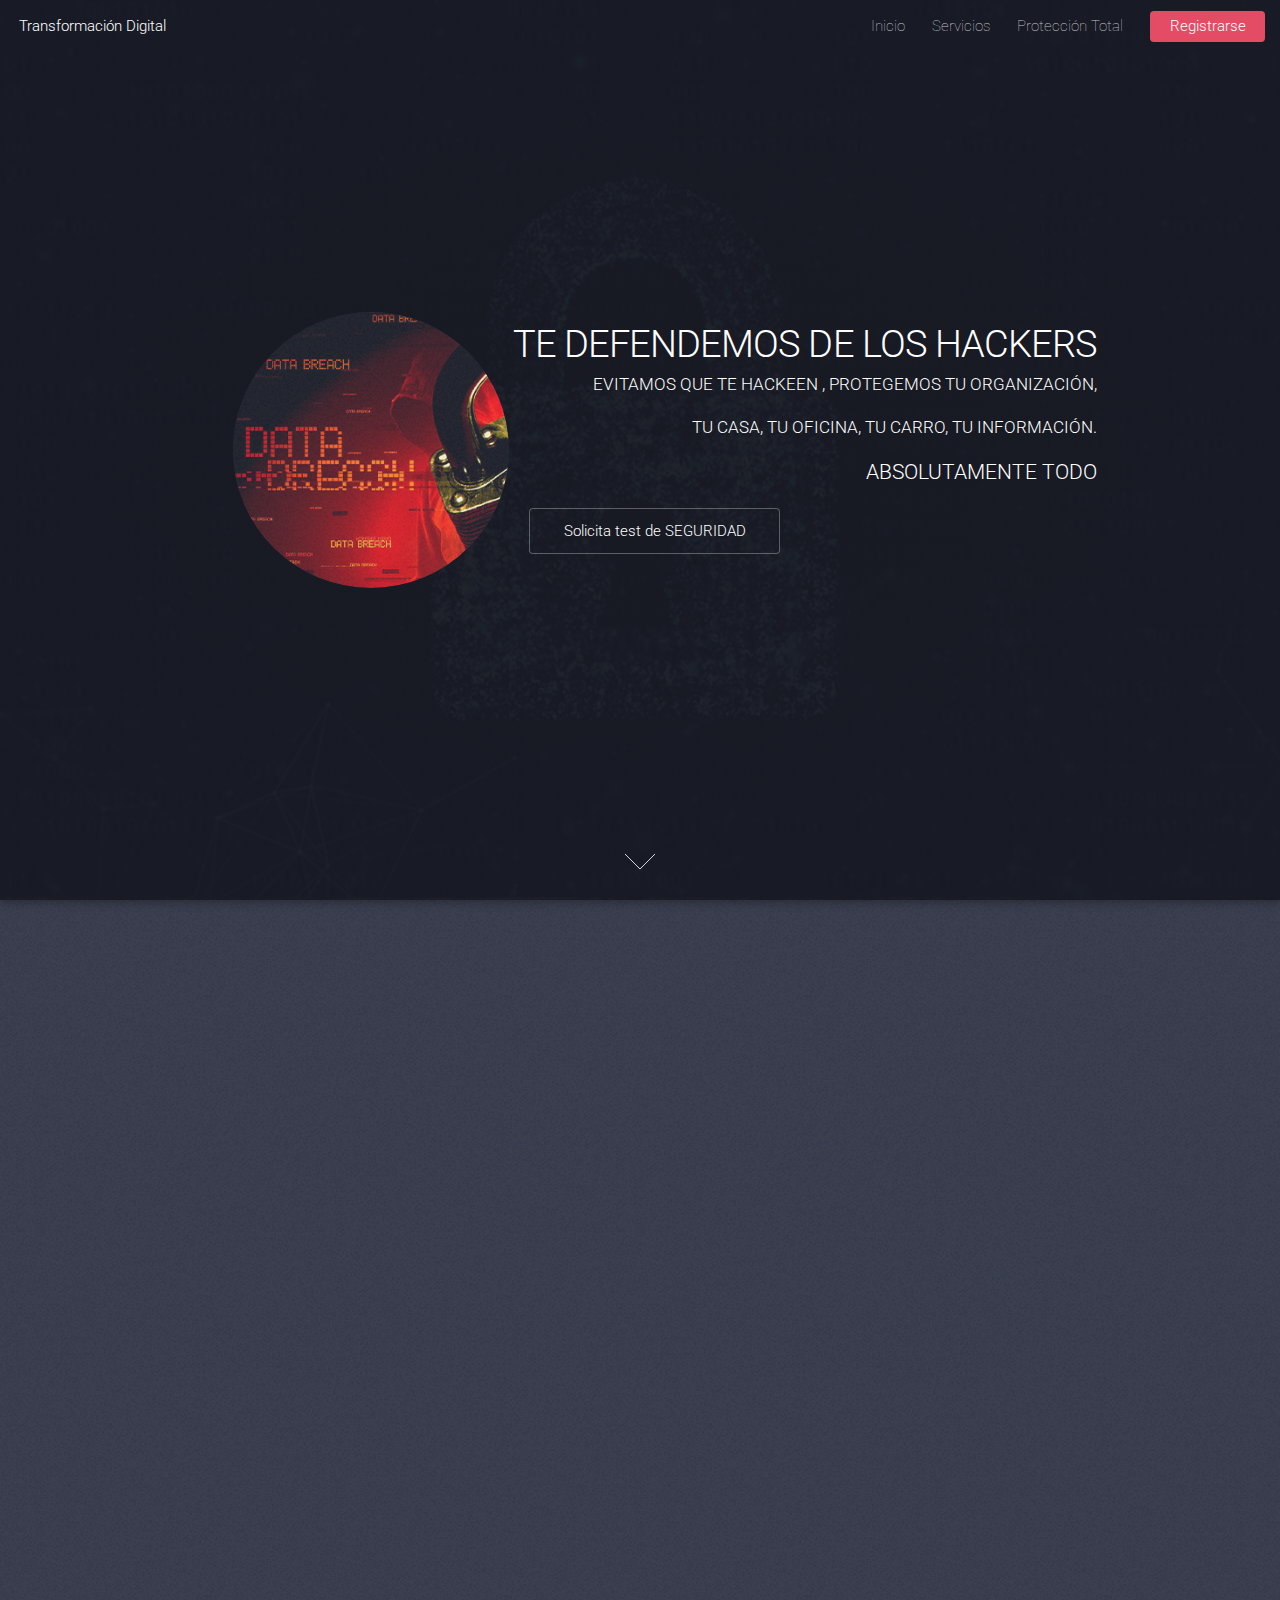
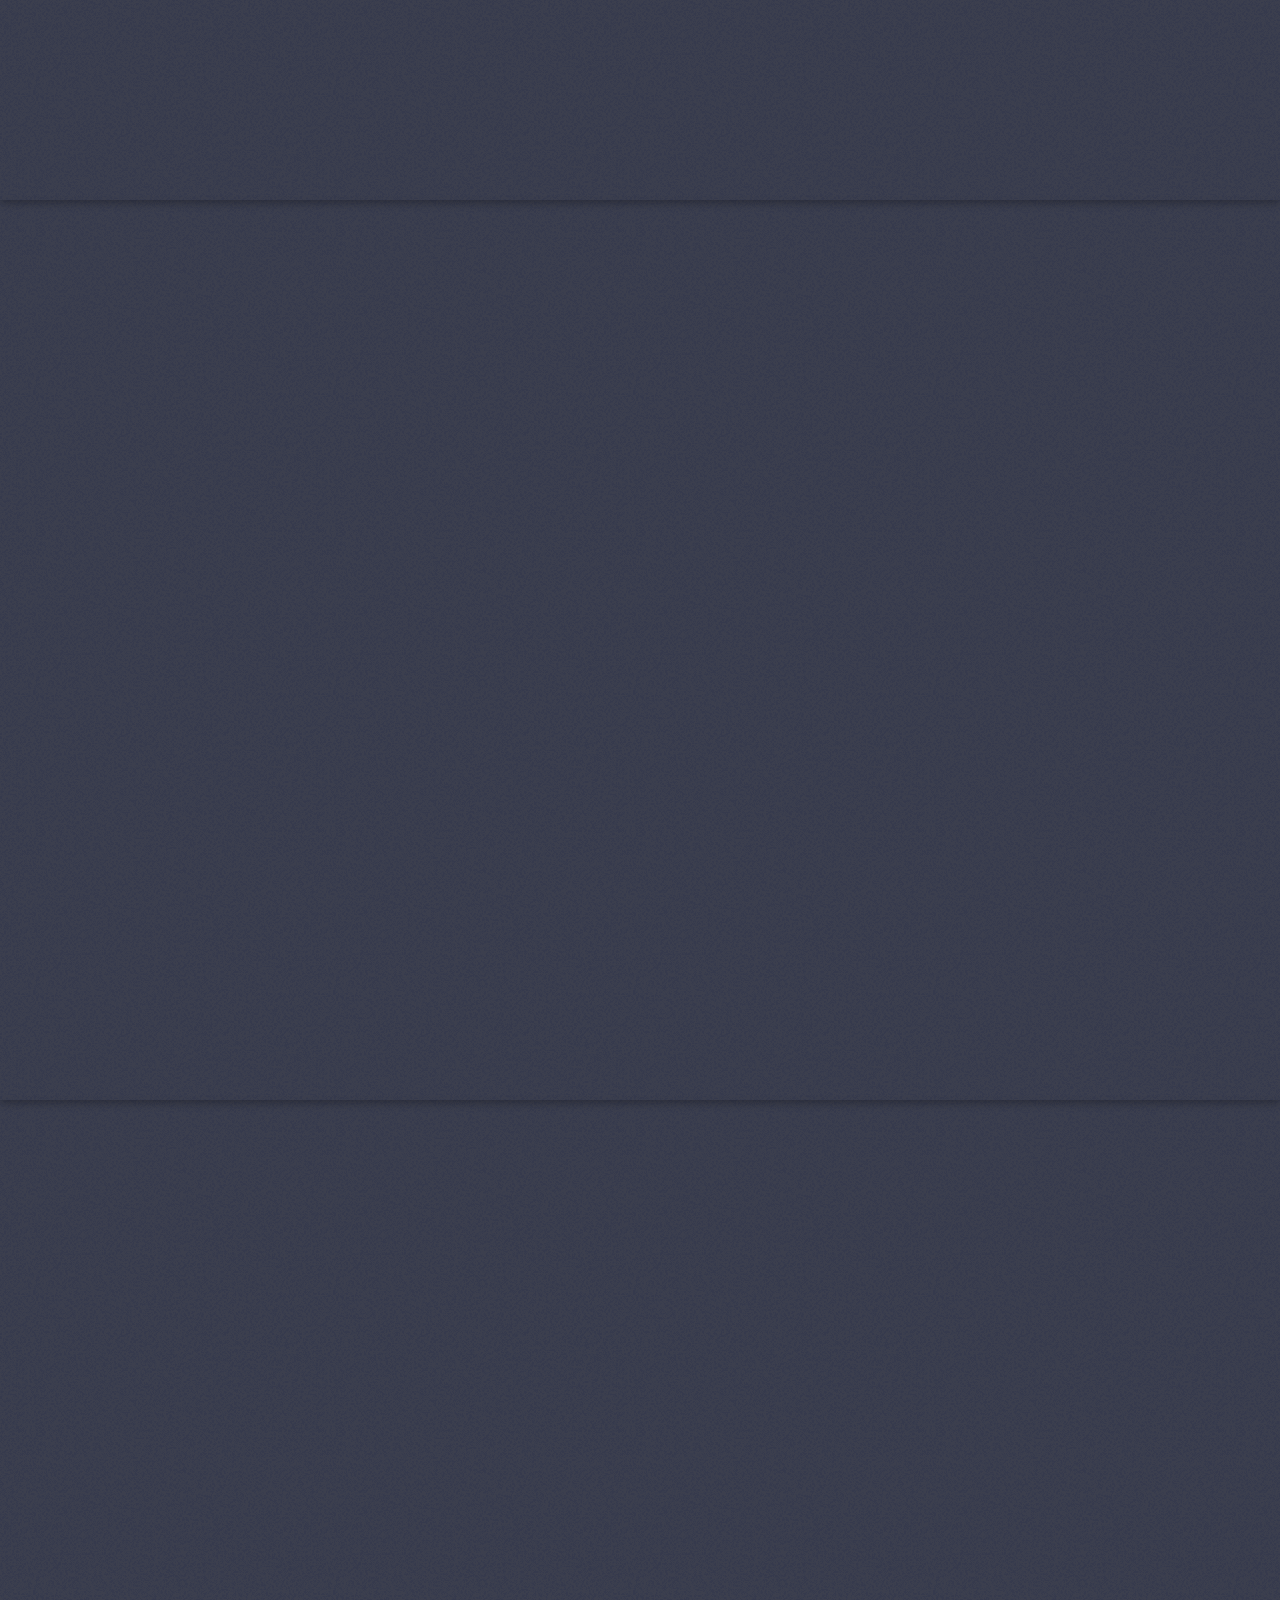
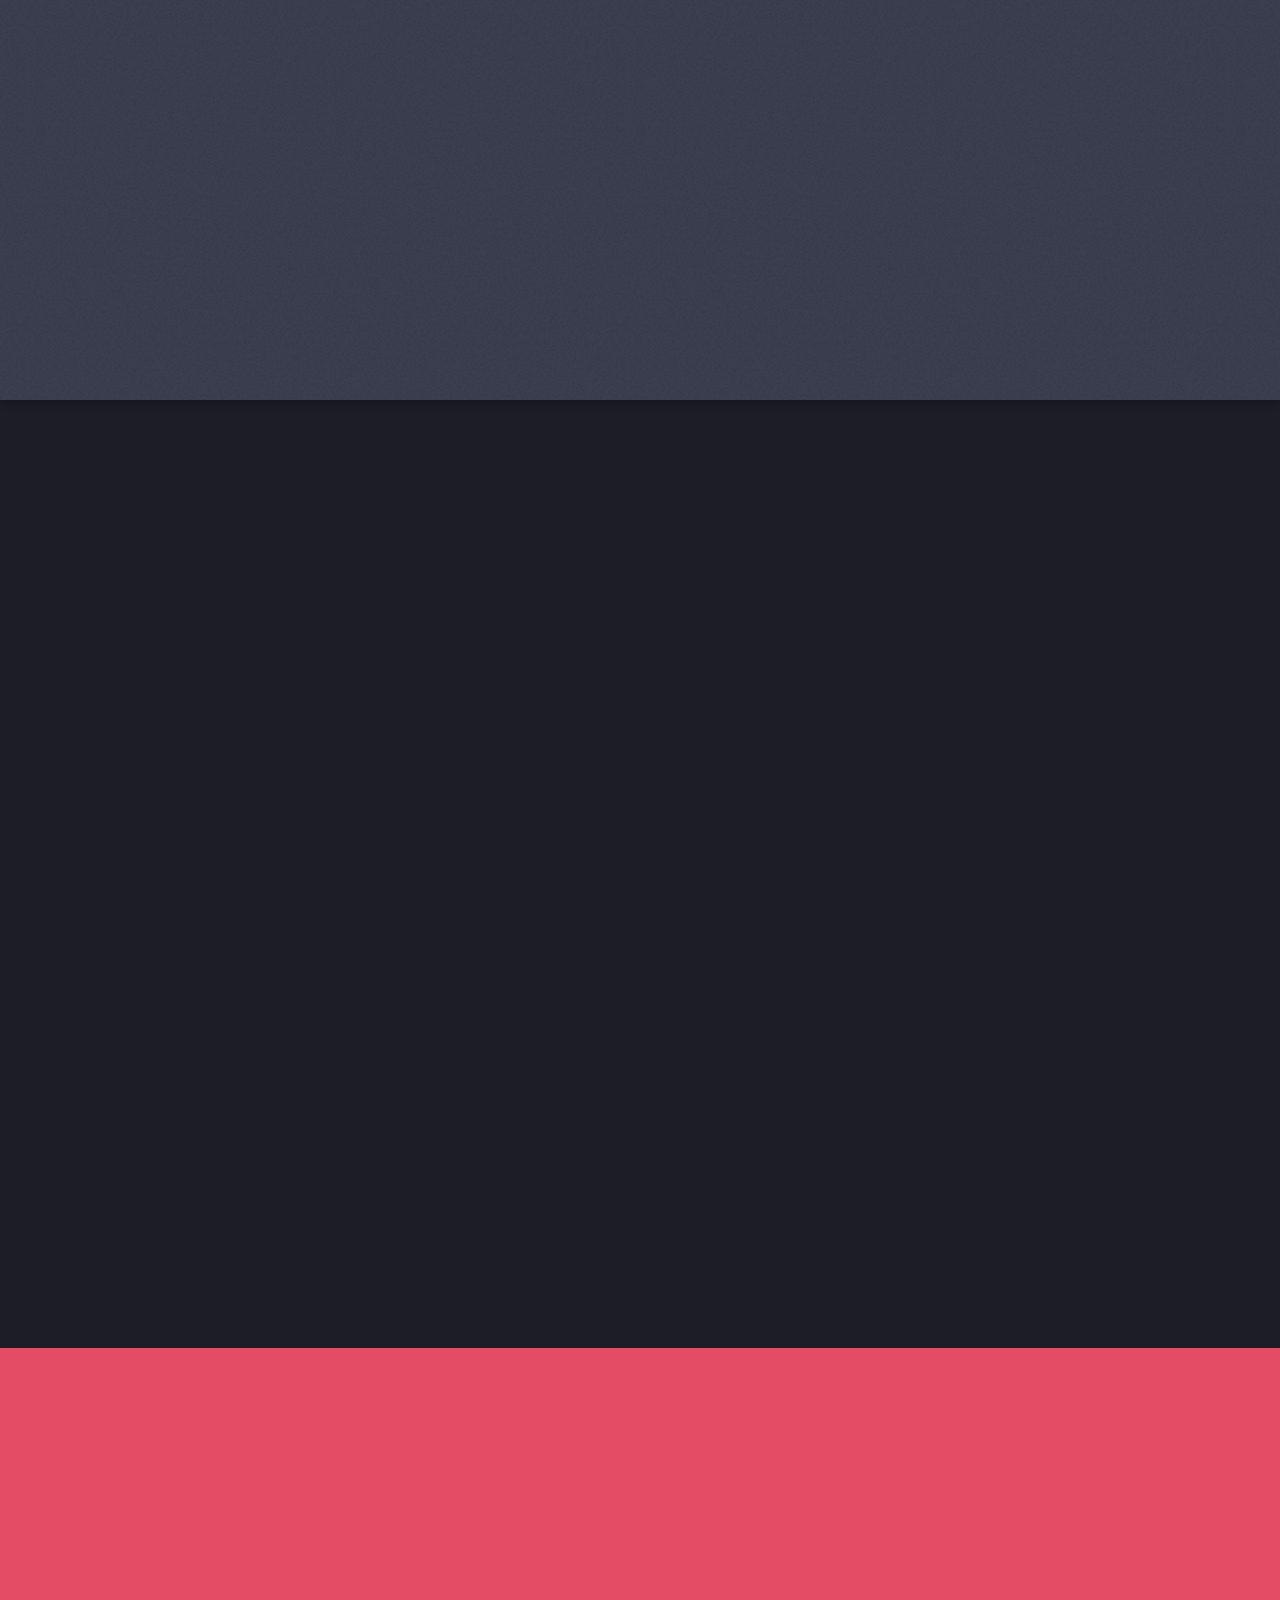
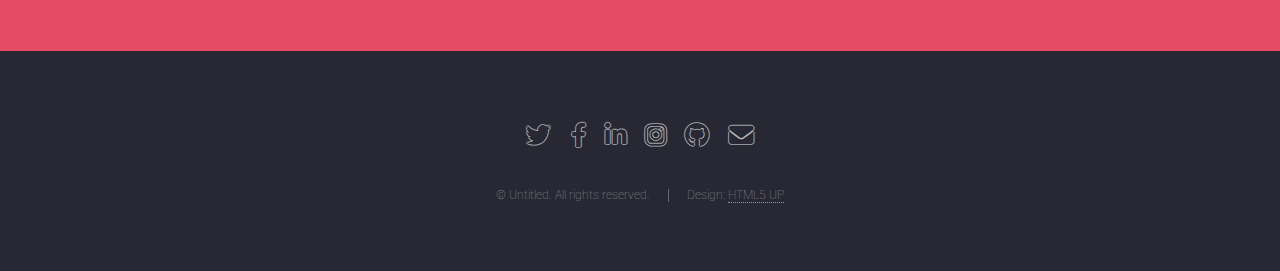
<file: index.html>
<!DOCTYPE HTML>
<!--
	Landed by HTML5 UP
	html5up.net | @ajlkn
	Free for personal and commercial use under the CCA 3.0 license (html5up.net/license)
-->
<html>
	<head>
		<title>Ciber-Seguridad</title>
		<meta charset="utf-8" />
		<meta name="viewport" content="width=device-width, initial-scale=1, user-scalable=no" />
		<link rel="stylesheet" href="assets/css/main.css" />
		<noscript><link rel="stylesheet" href="assets/css/noscript.css" /></noscript>
	</head>
	<body class="is-preload landing">
		<div id="page-wrapper">

			<!-- Header -->
				<header id="header">
					<h1 id="logo"><a href="index.html">Transformación Digital</a></h1>
					<nav id="nav">
						<ul><!--  -->
							<li><a href="index.html">Inicio</a></li>
							<li>
								<a href="#">Servicios</a>
								<ul>
									<li><a href="left-sidebar.html">Servicio#1</a></li>
									<li><a href="right-sidebar.html">Servicio#2</a></li>
									<li><a href="no-sidebar.html">Servicio#3</a></li>
									<!-- <li>
										<a href="#">Submenu</a>
										<ul>
											<li><a href="#">Option 1</a></li>
											<li><a href="#">Option 2</a></li>
											<li><a href="#">Option 3</a></li>
											<li><a href="#">Option 4</a></li>
										</ul>
									</li> -->
								</ul>
							</li>
							<li><a href="elements.html">Protección Total</a></li>
							<li><a href="#" class="button primary">Registrarse</a></li>
						</ul>
					</nav>
				</header>

			<!-- Banner -->
				<section id="banner">
					<div class="content">
						<span class="image"><img src="images/pic01.jpg" alt="" /></span>
						<header>
							<h2><strong>TE DEFENDEMOS DE LOS HACKERS</strong> </h2>
							<h4>EVITAMOS QUE TE HACKEEN , PROTEGEMOS TU ORGANIZACIÓN,</h4>
							<h4>TU CASA, TU OFICINA, TU CARRO, TU INFORMACIÓN.</h4>
							
							<h3><strong>ABSOLUTAMENTE TODO</strong></h3>
							<ul class="actions">
								<li><a href="#" class="button ">Solicita test de SEGURIDAD</a></li>
							</ul>
						</header>
						
					</div>
					<a href="#one" class="goto-next scrolly">Next</a>
				</section>

			<!-- One -->
				<section id="one" class="spotlight style1 bottom">
					<span class="image fit main"><img src="images/pic02.jpg" alt="" /></span>
					<div class="content">
						<div class="container">
							<div class="row">
								<div class="col-4 col-12-medium">
									<header>
										<h2>Comunicación cifrada para EMPRESAS</h2>
										<p>Proteja todos sus datos empresariales, asegurese de no caer en las manos equivocadas</p>
									</header>
								</div>
								<div class="col-4 col-12-medium">
									<p>	La seguridad informática es primordial para el buen 
										funcionamiento de la infraestructura IT de una 
										organización evitando que los sistemas sean vulnerables
										y atacados por malware, virus o ransomware (malware de rescate)
										Con nuestros servicios tendra control total de cualquier 
										vulnerabilidad presente en su sistema, recuerde que la 
										informacion es el valor mas grande de su compañia.</p>
										
								</div>
								<div class="col-4 col-12-medium">
									<p>Vivimos en un mundo donde todas las guerras comenzarán
									 como ciberguerras … Es la combinación de piratería y 
									 campañas de desinformación masivas y bien coordinadas

									</p>
									<ul class="actions">
										<li><a href="#" class="button">Aprenda Como Funciona</a></li>
									</ul>
									
								</div>
								
							</div>
						</div>
					</div>
					<a href="#two" class="goto-next scrolly">Next</a>
				</section>

			<!-- Two -->
				<section id="two" class="spotlight style2 right">
					<span class="image fit main"><img src="images/pic03.jpg" alt="" /></span>
					<div class="content">
						<header>
							<h2>Encripte sus discos duros y celulares</h2>
							<p>Con nosotros asegure todos sus dispositivos</p>
						</header>
						<p>Feugiat accumsan lorem eu ac lorem amet ac arcu phasellus tortor enim mi mi nisi praesent adipiscing. Integer mi sed nascetur cep aliquet augue varius tempus lobortis porttitor lorem et accumsan consequat adipiscing lorem.</p>
						<ul class="actions">
							<li><a href="#" class="button">Solicite Servicio</a></li>
						</ul>
					</div>
					<a href="#three" class="goto-next scrolly">Next</a>
				</section>

			<!-- Three -->
				<section id="three" class="spotlight style3 left">
					<span class="image fit main bottom"><img src="images/pic04.jpg" alt="" /></span>
					<div class="content">
						<header>
							<h2>Interdum felis blandit praesent sed augue</h2>
							<p>Accumsan integer ultricies aliquam vel massa sapien phasellus</p>
						</header>
						<p>Feugiat accumsan lorem eu ac lorem amet ac arcu phasellus tortor enim mi mi nisi praesent adipiscing. Integer mi sed nascetur cep aliquet augue varius tempus lobortis porttitor lorem et accumsan consequat adipiscing lorem.</p>
						<ul class="actions">
							<li><a href="#" class="button">Proteccion TOTAL</a></li>
						</ul>
					</div>
					<a href="#four" class="goto-next scrolly">Next</a>
				</section>

			<!-- Four -->
				<section id="four" class="wrapper style1 special fade-up">
					<div class="container">
						<header class="major">
							<h2>Accumsan sed tempus adipiscing blandit</h2>
							<p>Iaculis ac volutpat vis non enim gravida nisi faucibus posuere arcu consequat</p>
						</header>
						<div class="box alt">
							<div class="row gtr-uniform">
								<section class="col-4 col-6-medium col-12-xsmall">
									<span class="icon solid alt major fa-chart-area"></span>
									<h3>Ipsum sed commodo</h3>
									<p>Feugiat accumsan lorem eu ac lorem amet accumsan donec. Blandit orci porttitor.</p>
								</section>
								<section class="col-4 col-6-medium col-12-xsmall">
									<span class="icon solid alt major fa-comment"></span>
									<h3>Eleifend lorem ornare</h3>
									<p>Feugiat accumsan lorem eu ac lorem amet accumsan donec. Blandit orci porttitor.</p>
								</section>
								<section class="col-4 col-6-medium col-12-xsmall">
									<span class="icon solid alt major fa-flask"></span>
									<h3>Cubilia cep lobortis</h3>
									<p>Feugiat accumsan lorem eu ac lorem amet accumsan donec. Blandit orci porttitor.</p>
								</section>
								<section class="col-4 col-6-medium col-12-xsmall">
									<span class="icon solid alt major fa-paper-plane"></span>
									<h3>Non semper interdum</h3>
									<p>Feugiat accumsan lorem eu ac lorem amet accumsan donec. Blandit orci porttitor.</p>
								</section>
								<section class="col-4 col-6-medium col-12-xsmall">
									<span class="icon solid alt major fa-file"></span>
									<h3>Odio laoreet accumsan</h3>
									<p>Feugiat accumsan lorem eu ac lorem amet accumsan donec. Blandit orci porttitor.</p>
								</section>
								<section class="col-4 col-6-medium col-12-xsmall">
									<span class="icon solid alt major fa-lock"></span>
									<h3>Massa arcu accumsan</h3>
									<p>Feugiat accumsan lorem eu ac lorem amet accumsan donec. Blandit orci porttitor.</p>
								</section>
							</div>
						</div>
						<footer class="major">
							<ul class="actions special">
								<li><a href="#" class="button">Magna sed feugiat</a></li>
							</ul>
						</footer>
					</div>
				</section>

			<!-- Five -->
				<section id="five" class="wrapper style2 special fade">
					<div class="container">
						<header>
							<h2>Magna faucibus lorem diam</h2>
							<p>Ante metus praesent faucibus ante integer id accumsan eleifend</p>
						</header>
						<form method="post" action="#" class="cta">
							<div class="row gtr-uniform gtr-50">
								<div class="col-8 col-12-xsmall"><input type="email" name="email" id="email" placeholder="Your Email Address" /></div>
								<div class="col-4 col-12-xsmall"><input type="submit" value="Get Started" class="fit primary" /></div>
							</div>
						</form>
					</div>
				</section>

			<!-- Footer -->
				<footer id="footer">
					<ul class="icons">
						<li><a href="#" class="icon brands alt fa-twitter"><span class="label">Twitter</span></a></li>
						<li><a href="#" class="icon brands alt fa-facebook-f"><span class="label">Facebook</span></a></li>
						<li><a href="#" class="icon brands alt fa-linkedin-in"><span class="label">LinkedIn</span></a></li>
						<li><a href="#" class="icon brands alt fa-instagram"><span class="label">Instagram</span></a></li>
						<li><a href="#" class="icon brands alt fa-github"><span class="label">GitHub</span></a></li>
						<li><a href="#" class="icon solid alt fa-envelope"><span class="label">Email</span></a></li>
					</ul>
					<ul class="copyright">
						<li>&copy; Untitled. All rights reserved.</li><li>Design: <a href="http://html5up.net">HTML5 UP</a></li>
					</ul>
				</footer>

		</div>

		<!-- Scripts -->
			<script src="assets/js/jquery.min.js"></script>
			<script src="assets/js/jquery.scrolly.min.js"></script>
			<script src="assets/js/jquery.dropotron.min.js"></script>
			<script src="assets/js/jquery.scrollex.min.js"></script>
			<script src="assets/js/browser.min.js"></script>
			<script src="assets/js/breakpoints.min.js"></script>
			<script src="assets/js/util.js"></script>
			<script src="assets/js/main.js"></script>

	</body>
</html>
</file>
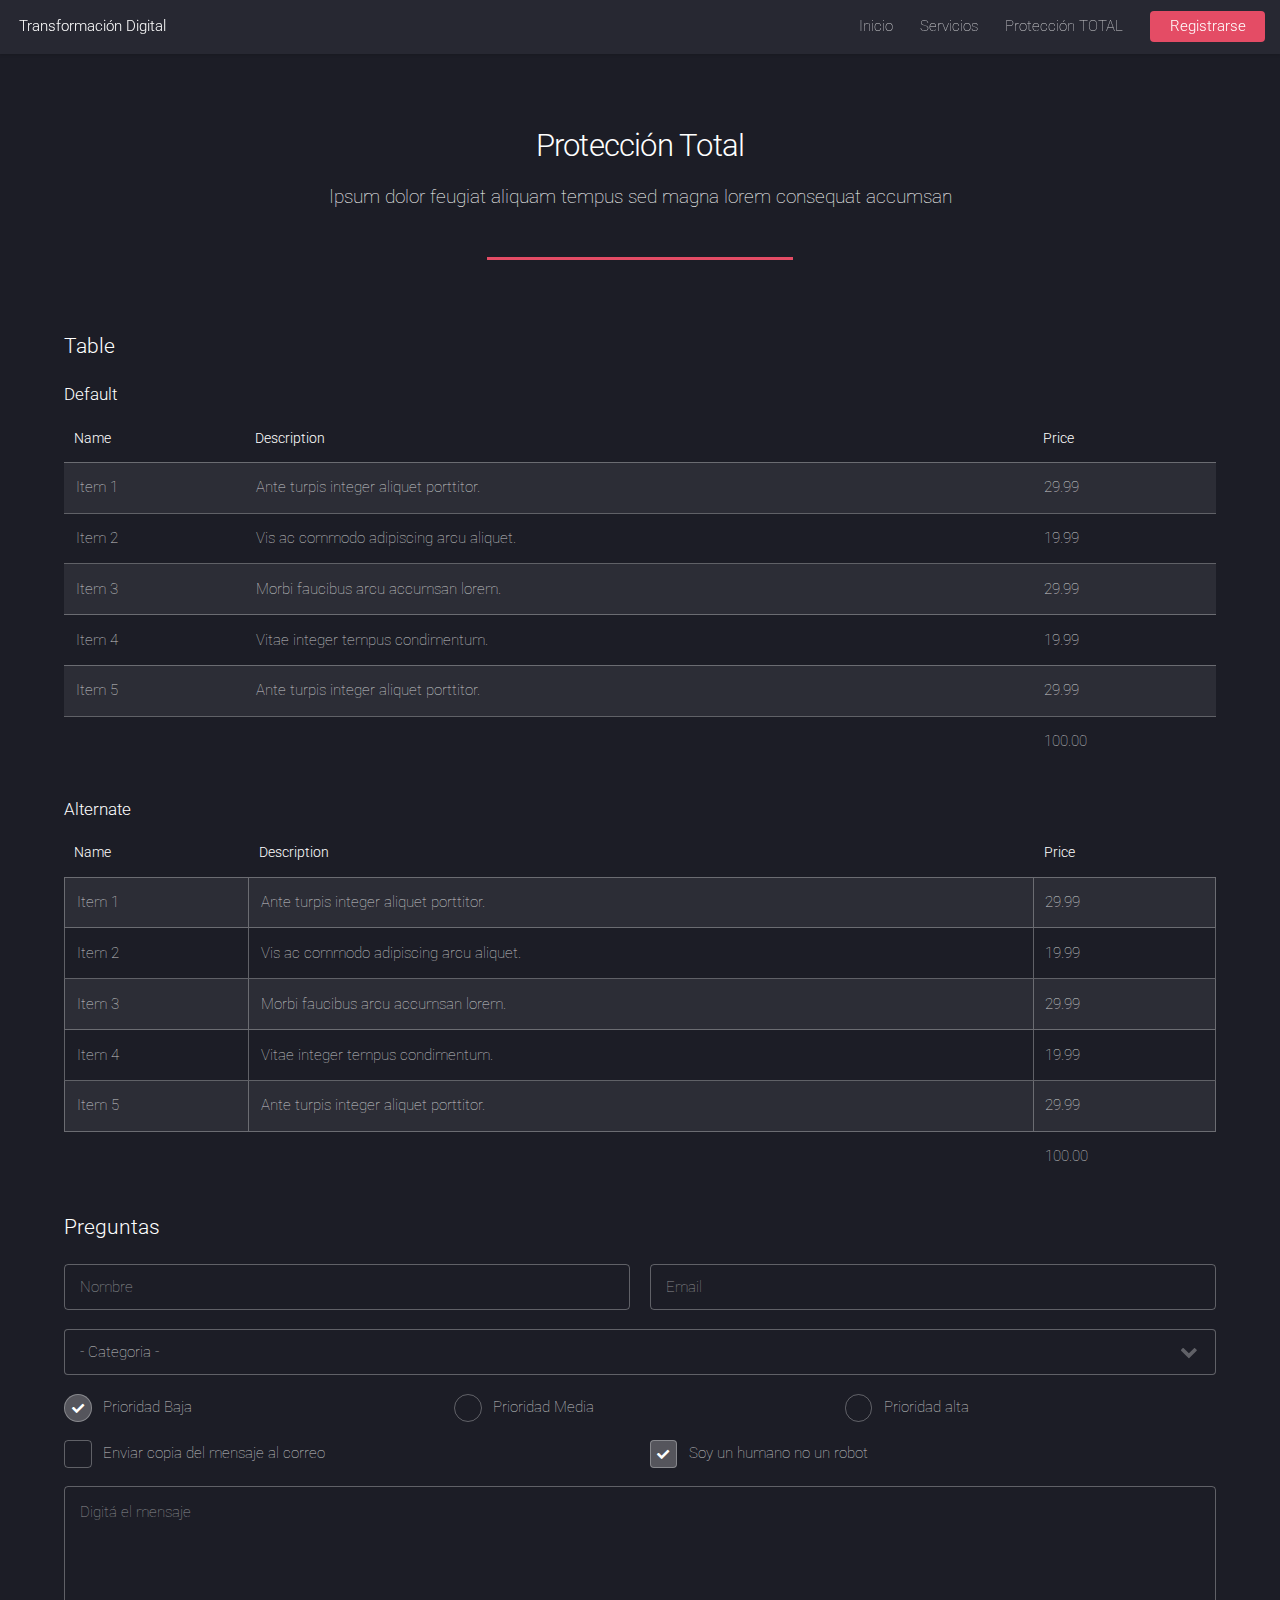
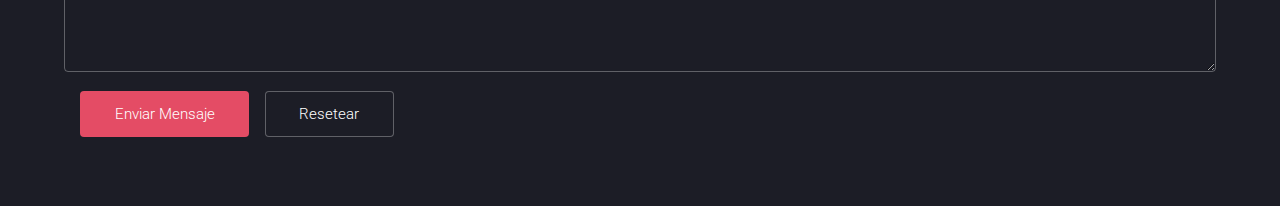
<file: elements.html>
<!DOCTYPE HTML>
<!--
	Landed by HTML5 UP
	html5up.net | @ajlkn
	Free for personal and commercial use under the CCA 3.0 license (html5up.net/license)
-->
<html>
	<head>
		<title>Protección TOTAL</title>
		<meta charset="utf-8" />
		<meta name="viewport" content="width=device-width, initial-scale=1, user-scalable=no" />
		<link rel="stylesheet" href="assets/css/main.css" />
		<noscript><link rel="stylesheet" href="assets/css/noscript.css" /></noscript>
	</head>
	<body class="is-preload">
		<div id="page-wrapper">

			<!-- Header -->
				<header id="header">
					<h1 id="logo"><a href="index.html">Transformación Digital</a></h1>
					<nav id="nav">
						<ul>
							<li><a href="index.html">Inicio</a></li>
							<li>
								<a href="#">Servicios</a>
								<ul>
									<li><a href="left-sidebar.html">Servicio#1</a></li>
									<li><a href="right-sidebar.html">Servicio#2</a></li>
									<li><a href="no-sidebar.html">Servicio#3</a></li>
									<!-- <li>
										<a href="#">Submenu</a>
										<ul>
											<li><a href="#">Option 1</a></li>
											<li><a href="#">Option 2</a></li>
											<li><a href="#">Option 3</a></li>
											<li><a href="#">Option 4</a></li>
										</ul>
									</li> -->
								</ul>
							</li>
							<li><a href="elements.html">Protección TOTAL</a></li>
							<li><a href="#" class="button primary">Registrarse</a></li>
						</ul>
					</nav>
				</header>

			<!-- Main -->
				<div id="main" class="wrapper style1">
					<div class="container">
						<header class="major">
							<h2>Protección Total</h2>
							<p>Ipsum dolor feugiat aliquam tempus sed magna lorem consequat accumsan</p>
						</header>

						
						<!-- Table -->
							<section>
								<h3>Table</h3>
								<h4>Default</h4>
								<div class="table-wrapper">
									<table>
										<thead>
											<tr>
												<th>Name</th>
												<th>Description</th>
												<th>Price</th>
											</tr>
										</thead>
										<tbody>
											<tr>
												<td>Item 1</td>
												<td>Ante turpis integer aliquet porttitor.</td>
												<td>29.99</td>
											</tr>
											<tr>
												<td>Item 2</td>
												<td>Vis ac commodo adipiscing arcu aliquet.</td>
												<td>19.99</td>
											</tr>
											<tr>
												<td>Item 3</td>
												<td> Morbi faucibus arcu accumsan lorem.</td>
												<td>29.99</td>
											</tr>
											<tr>
												<td>Item 4</td>
												<td>Vitae integer tempus condimentum.</td>
												<td>19.99</td>
											</tr>
											<tr>
												<td>Item 5</td>
												<td>Ante turpis integer aliquet porttitor.</td>
												<td>29.99</td>
											</tr>
										</tbody>
										<tfoot>
											<tr>
												<td colspan="2"></td>
												<td>100.00</td>
											</tr>
										</tfoot>
									</table>
								</div>
								<h4>Alternate</h4>
								<div class="table-wrapper">
									<table class="alt">
										<thead>
											<tr>
												<th>Name</th>
												<th>Description</th>
												<th>Price</th>
											</tr>
										</thead>
										<tbody>
											<tr>
												<td>Item 1</td>
												<td>Ante turpis integer aliquet porttitor.</td>
												<td>29.99</td>
											</tr>
											<tr>
												<td>Item 2</td>
												<td>Vis ac commodo adipiscing arcu aliquet.</td>
												<td>19.99</td>
											</tr>
											<tr>
												<td>Item 3</td>
												<td> Morbi faucibus arcu accumsan lorem.</td>
												<td>29.99</td>
											</tr>
											<tr>
												<td>Item 4</td>
												<td>Vitae integer tempus condimentum.</td>
												<td>19.99</td>
											</tr>
											<tr>
												<td>Item 5</td>
												<td>Ante turpis integer aliquet porttitor.</td>
												<td>29.99</td>
											</tr>
										</tbody>
										<tfoot>
											<tr>
												<td colspan="2"></td>
												<td>100.00</td>
											</tr>
										</tfoot>
									</table>
								</div>
							</section>

						
						<!-- Form -->
							<section>
								<h3>Preguntas</h3>
								<form method="post" action="#">
									<div class="row gtr-uniform gtr-50">
										<div class="col-6 col-12-xsmall">
											<input type="text" name="name" id="name" value="" placeholder="Nombre" />
										</div>
										<div class="col-6 col-12-xsmall">
											<input type="email" name="email" id="email" value="" placeholder="Email" />
										</div>
										<div class="col-12">
											<select name="category" id="category">
												<option value="">- Categoria -</option>
												<option value="1">Manufactura</option>
												<option value="1">Compra</option>
												<option value="1">Sugerencia</option>
											</select>
										</div>
										<div class="col-4 col-12-medium">
											<input type="radio" id="priority-low" name="priority" checked>
											<label for="priority-low">Prioridad Baja</label>
										</div>
										<div class="col-4 col-12-medium">
											<input type="radio" id="priority-normal" name="priority">
											<label for="priority-normal">Prioridad Media</label>
										</div>
										<div class="col-4 col-12-medium">
											<input type="radio" id="priority-high" name="priority">
											<label for="priority-high">Prioridad alta</label>
										</div>
										<div class="col-6 col-12-medium">
											<input type="checkbox" id="copy" name="copy">
											<label for="copy">Enviar copia del mensaje al correo</label>
										</div>
										<div class="col-6 col-12-medium">
											<input type="checkbox" id="human" name="human" checked>
											<label for="human">Soy un humano no un robot</label>
										</div>
										<div class="col-12">
											<textarea name="message" id="message" placeholder="Digitá el mensaje" rows="6"></textarea>
										</div>
										<div class="col-12">
											<ul class="actions">
												<li><input type="submit" value="Enviar Mensaje" class="primary" /></li>
												<li><input type="reset" value="Resetear" /></li>
											</ul>
										</div>
									</div>
								</form>
							</section>

	</body>
</html>
</file>
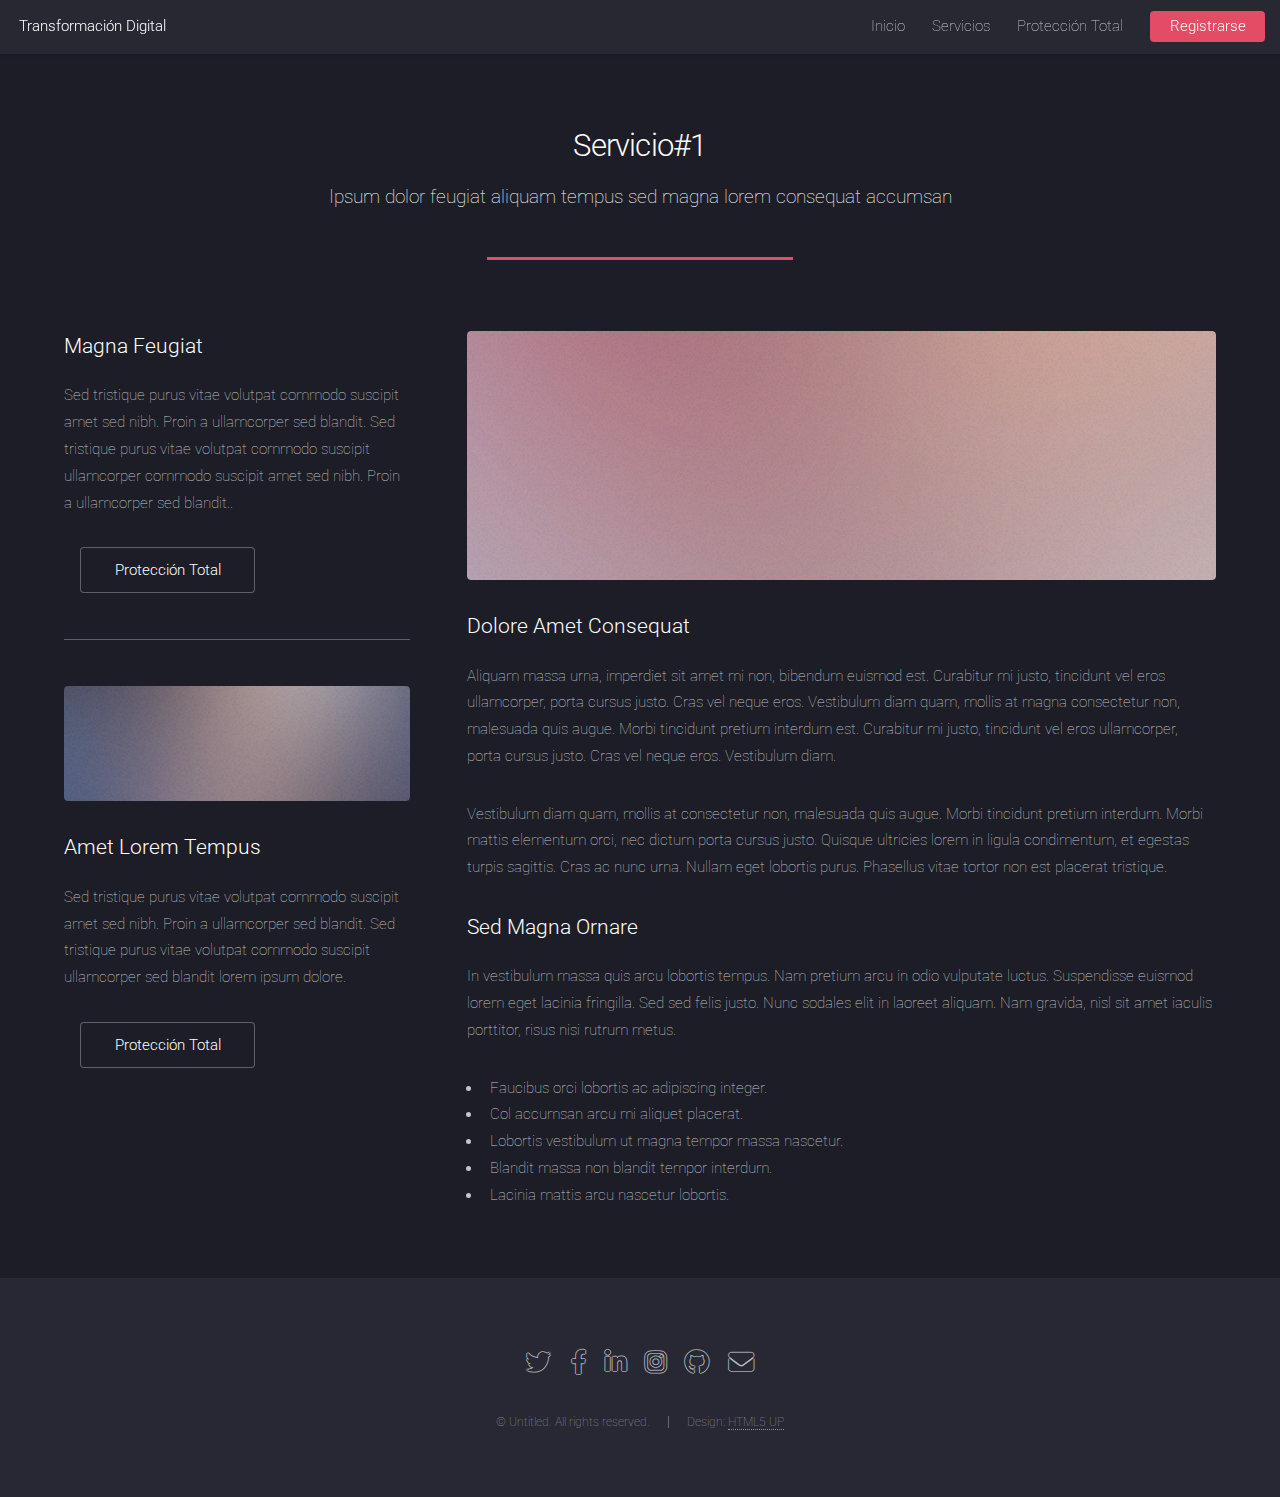
<file: left-sidebar.html>
<!DOCTYPE HTML>
<!--
	Landed by HTML5 UP
	html5up.net | @ajlkn
	Free for personal and commercial use under the CCA 3.0 license (html5up.net/license)
-->
<html>
	<head>
		<title>Servicio#1</title>
		<meta charset="utf-8" />
		<meta name="viewport" content="width=device-width, initial-scale=1, user-scalable=no" />
		<link rel="stylesheet" href="assets/css/main.css" />
		<noscript><link rel="stylesheet" href="assets/css/noscript.css" /></noscript>
	</head>
	<body class="is-preload">
		<div id="page-wrapper">

			<!-- Header -->
				<header id="header">
					<h1 id="logo"><a href="index.html"></a>Transformación Digital</h1>
					<nav id="nav">
						<ul>
							<li><a href="index.html">Inicio</a></li>
							<li>
								<a href="#">Servicios</a>
								<ul>
									<li><a href="left-sidebar.html">Servicio#1</a></li>
									<li><a href="right-sidebar.html">Servicio#2</a></li>
									<li><a href="no-sidebar.html">Servicio#3</a></li>
									<!-- <li>
										<a href="#">Submenu</a>
										<ul>
											<li><a href="#">Option 1</a></li>
											<li><a href="#">Option 2</a></li>
											<li><a href="#">Option 3</a></li>
											<li><a href="#">Option 4</a></li>
										</ul>
									</li> -->
								</ul>
							</li>
							<li><a href="elements.html">Protección Total</a></li>
							<li><a href="#" class="button primary">Registrarse</a></li>
						</ul>
					</nav>
				</header>

			<!-- Main -->
				<div id="main" class="wrapper style1">
					<div class="container">
						<header class="major">
							<h2>Servicio#1</h2>
							<p>Ipsum dolor feugiat aliquam tempus sed magna lorem consequat accumsan</p>
						</header>
						<div class="row gtr-150">
							<div class="col-4 col-12-medium">

								<!-- Sidebar -->
									<section id="sidebar">
										<section>
											<h3>Magna Feugiat</h3>
											<p>Sed tristique purus vitae volutpat commodo suscipit amet sed nibh. Proin a ullamcorper sed blandit. Sed tristique purus vitae volutpat commodo suscipit ullamcorper commodo suscipit amet sed nibh. Proin a ullamcorper sed blandit..</p>
											<footer>
												<ul class="actions">
													<li><a href="#" class="button">Protección Total</a></li>
												</ul>
											</footer>
										</section>
										<hr />
										<section>
											<a href="#" class="image fit"><img src="images/pic06.jpg" alt="" /></a>
											<h3>Amet Lorem Tempus</h3>
											<p>Sed tristique purus vitae volutpat commodo suscipit amet sed nibh. Proin a ullamcorper sed blandit. Sed tristique purus vitae volutpat commodo suscipit ullamcorper sed blandit lorem ipsum dolore.</p>
											<footer>
												<ul class="actions">
													<li><a href="#" class="button">Protección Total</a></li>
												</ul>
											</footer>
										</section>
									</section>

							</div>
							<div class="col-8 col-12-medium imp-medium">

								<!-- Content -->
									<section id="content">
										<a href="#" class="image fit"><img src="images/pic05.jpg" alt="" /></a>
										<h3>Dolore Amet Consequat</h3>
										<p>Aliquam massa urna, imperdiet sit amet mi non, bibendum euismod est. Curabitur mi justo, tincidunt vel eros ullamcorper, porta cursus justo. Cras vel neque eros. Vestibulum diam quam, mollis at magna consectetur non, malesuada quis augue. Morbi tincidunt pretium interdum est. Curabitur mi justo, tincidunt vel eros ullamcorper, porta cursus justo. Cras vel neque eros. Vestibulum diam.</p>
										<p>Vestibulum diam quam, mollis at consectetur non, malesuada quis augue. Morbi tincidunt pretium interdum. Morbi mattis elementum orci, nec dictum porta cursus justo. Quisque ultricies lorem in ligula condimentum, et egestas turpis sagittis. Cras ac nunc urna. Nullam eget lobortis purus. Phasellus vitae tortor non est placerat tristique.</p>
										<h3>Sed Magna Ornare</h3>
										<p>In vestibulum massa quis arcu lobortis tempus. Nam pretium arcu in odio vulputate luctus. Suspendisse euismod lorem eget lacinia fringilla. Sed sed felis justo. Nunc sodales elit in laoreet aliquam. Nam gravida, nisl sit amet iaculis porttitor, risus nisi rutrum metus.</p>
										<ul>
											<li>Faucibus orci lobortis ac adipiscing integer.</li>
											<li>Col accumsan arcu mi aliquet placerat.</li>
											<li>Lobortis vestibulum ut magna tempor massa nascetur.</li>
											<li>Blandit massa non blandit tempor interdum.</li>
											<li>Lacinia mattis arcu nascetur lobortis.</li>
										</ul>
									</section>

							</div>
						</div>
					</div>
				</div>

			<!-- Footer -->
				<footer id="footer">
					<ul class="icons">
						<li><a href="#" class="icon brands alt fa-twitter"><span class="label">Twitter</span></a></li>
						<li><a href="#" class="icon brands alt fa-facebook-f"><span class="label">Facebook</span></a></li>
						<li><a href="#" class="icon brands alt fa-linkedin-in"><span class="label">LinkedIn</span></a></li>
						<li><a href="#" class="icon brands alt fa-instagram"><span class="label">Instagram</span></a></li>
						<li><a href="#" class="icon brands alt fa-github"><span class="label">GitHub</span></a></li>
						<li><a href="#" class="icon solid alt fa-envelope"><span class="label">Email</span></a></li>
					</ul>
					<ul class="copyright">
						<li>&copy; Untitled. All rights reserved.</li><li>Design: <a href="http://html5up.net">HTML5 UP</a></li>
					</ul>
				</footer>

		</div>

		<!-- Scripts -->
			<script src="assets/js/jquery.min.js"></script>
			<script src="assets/js/jquery.scrolly.min.js"></script>
			<script src="assets/js/jquery.dropotron.min.js"></script>
			<script src="assets/js/jquery.scrollex.min.js"></script>
			<script src="assets/js/browser.min.js"></script>
			<script src="assets/js/breakpoints.min.js"></script>
			<script src="assets/js/util.js"></script>
			<script src="assets/js/main.js"></script>

	</body>
</html>
</file>
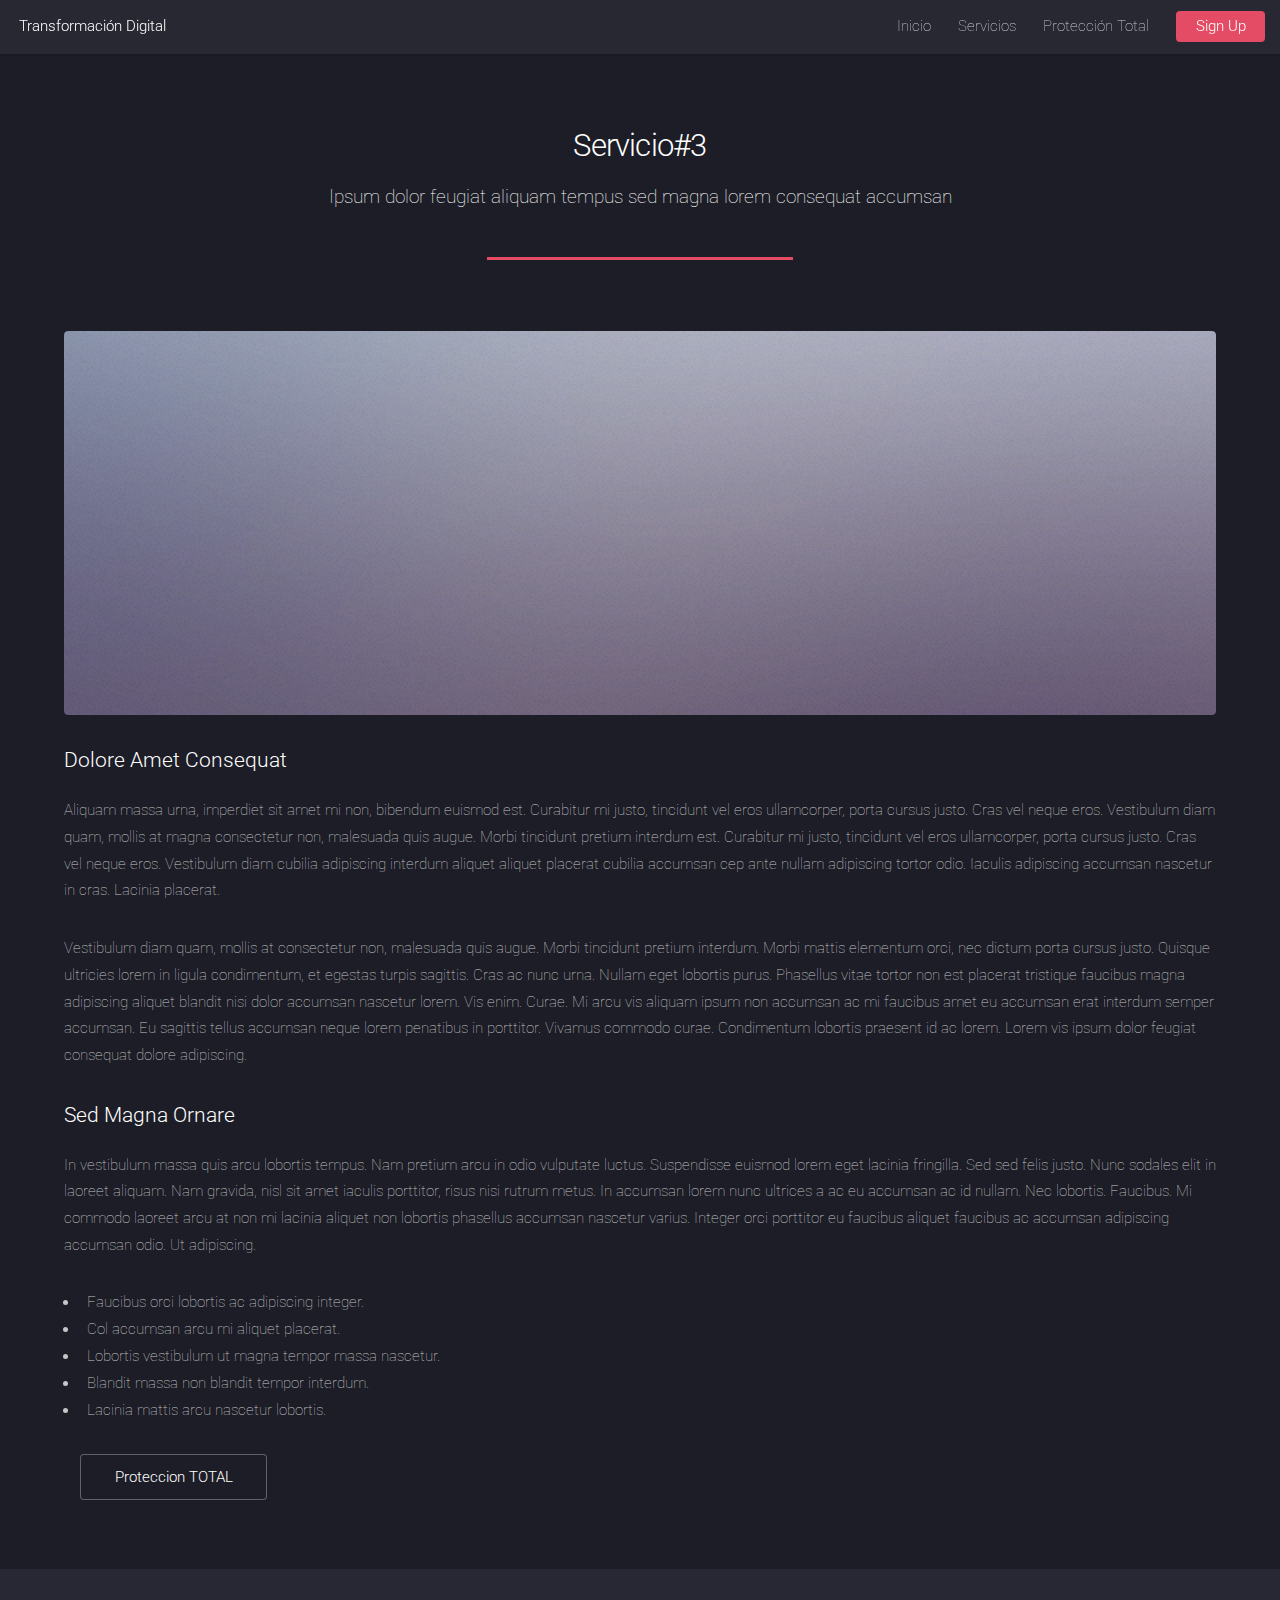
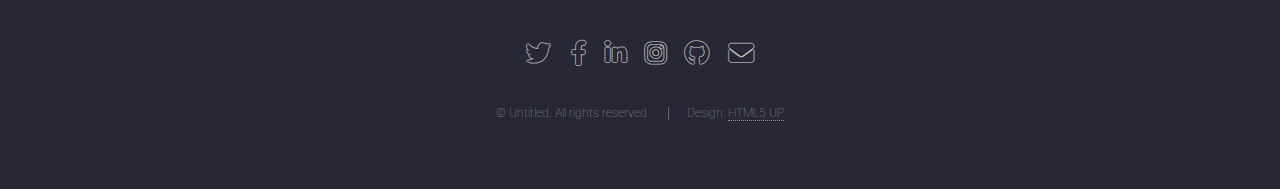
<file: no-sidebar.html>
<!DOCTYPE HTML>
<!--
	Landed by HTML5 UP
	html5up.net | @ajlkn
	Free for personal and commercial use under the CCA 3.0 license (html5up.net/license)
-->
<html>
	<head>
		<title>Servicio#2</title>
		<meta charset="utf-8" />
		<meta name="viewport" content="width=device-width, initial-scale=1, user-scalable=no" />
		<link rel="stylesheet" href="assets/css/main.css" />
		<noscript><link rel="stylesheet" href="assets/css/noscript.css" /></noscript>
	</head>
	<body class="is-preload">
		<div id="page-wrapper">

			<!-- Header -->
				<header id="header">
					<h1 id="logo"><a href="index.html">Transformación Digital</a></h1>
					<nav id="nav">
						<ul>
							<li><a href="index.html">Inicio</a></li>
							<li>
								<a href="#">Servicios</a>
								<ul>
									<li><a href="left-sidebar.html">Servicio#1</a></li>
									<li><a href="right-sidebar.html">Servicio#2</a></li>
									<li><a href="no-sidebar.html">Servicio#3</a></li>
									<!-- <li>
										<a href="#">Submenu</a>
										<ul>
											<li><a href="#">Option 1</a></li>
											<li><a href="#">Option 2</a></li>
											<li><a href="#">Option 3</a></li>
											<li><a href="#">Option 4</a></li>
										</ul>
									</li> -->
								</ul>
							</li>
							<li><a href="elements.html">Protección Total</a></li>
							<li><a href="#" class="button primary">Sign Up</a></li>
						</ul>
					</nav>
				</header>

			<!-- Main -->
				<div id="main" class="wrapper style1">
					<div class="container">
						<header class="major">
							<h2>Servicio#3</h2>
							<p>Ipsum dolor feugiat aliquam tempus sed magna lorem consequat accumsan</p>
						</header>

						<!-- Content -->
							<section id="content">
								<a href="#" class="image fit"><img src="images/pic07.jpg" alt="" /></a>
								<h3>Dolore Amet Consequat</h3>
								<p>Aliquam massa urna, imperdiet sit amet mi non, bibendum euismod est. Curabitur mi justo, tincidunt vel eros ullamcorper, porta cursus justo. Cras vel neque eros. Vestibulum diam quam, mollis at magna consectetur non, malesuada quis augue. Morbi tincidunt pretium interdum est. Curabitur mi justo, tincidunt vel eros ullamcorper, porta cursus justo. Cras vel neque eros. Vestibulum diam cubilia adipiscing interdum aliquet aliquet placerat cubilia accumsan cep ante nullam adipiscing tortor odio. Iaculis adipiscing accumsan nascetur in cras. Lacinia placerat.</p>
								<p>Vestibulum diam quam, mollis at consectetur non, malesuada quis augue. Morbi tincidunt pretium interdum. Morbi mattis elementum orci, nec dictum porta cursus justo. Quisque ultricies lorem in ligula condimentum, et egestas turpis sagittis. Cras ac nunc urna. Nullam eget lobortis purus. Phasellus vitae tortor non est placerat tristique faucibus magna adipiscing aliquet blandit nisi dolor accumsan nascetur lorem. Vis enim. Curae. Mi arcu vis aliquam ipsum non accumsan ac mi faucibus amet eu accumsan erat interdum semper accumsan. Eu sagittis tellus accumsan neque lorem penatibus in porttitor. Vivamus commodo curae. Condimentum lobortis praesent id ac lorem. Lorem vis ipsum dolor feugiat consequat dolore adipiscing.</p>
								<h3>Sed Magna Ornare</h3>
								<p>In vestibulum massa quis arcu lobortis tempus. Nam pretium arcu in odio vulputate luctus. Suspendisse euismod lorem eget lacinia fringilla. Sed sed felis justo. Nunc sodales elit in laoreet aliquam. Nam gravida, nisl sit amet iaculis porttitor, risus nisi rutrum metus. In accumsan lorem nunc ultrices a ac eu accumsan ac id nullam. Nec lobortis. Faucibus. Mi commodo laoreet arcu at non mi lacinia aliquet non lobortis phasellus accumsan nascetur varius. Integer orci porttitor eu faucibus aliquet faucibus ac accumsan adipiscing accumsan odio. Ut adipiscing.</p>
								<ul>
									<li>Faucibus orci lobortis ac adipiscing integer.</li>
									<li>Col accumsan arcu mi aliquet placerat.</li>
									<li>Lobortis vestibulum ut magna tempor massa nascetur.</li>
									<li>Blandit massa non blandit tempor interdum.</li>
									<li>Lacinia mattis arcu nascetur lobortis.</li>
								</ul>
								<footer>
									<ul class="actions">
										<li><a href="#" class="button">Proteccion TOTAL</a></li>
									</ul>
								</footer>
							</section>

					</div>
				</div>

			<!-- Footer -->
				<footer id="footer">
					<ul class="icons">
						<li><a href="#" class="icon brands alt fa-twitter"><span class="label">Twitter</span></a></li>
						<li><a href="#" class="icon brands alt fa-facebook-f"><span class="label">Facebook</span></a></li>
						<li><a href="#" class="icon brands alt fa-linkedin-in"><span class="label">LinkedIn</span></a></li>
						<li><a href="#" class="icon brands alt fa-instagram"><span class="label">Instagram</span></a></li>
						<li><a href="#" class="icon brands alt fa-github"><span class="label">GitHub</span></a></li>
						<li><a href="#" class="icon solid alt fa-envelope"><span class="label">Email</span></a></li>
					</ul>
					<ul class="copyright">
						<li>&copy; Untitled. All rights reserved.</li><li>Design: <a href="http://html5up.net">HTML5 UP</a></li>
					</ul>
				</footer>

		</div>

		<!-- Scripts -->
			<script src="assets/js/jquery.min.js"></script>
			<script src="assets/js/jquery.scrolly.min.js"></script>
			<script src="assets/js/jquery.dropotron.min.js"></script>
			<script src="assets/js/jquery.scrollex.min.js"></script>
			<script src="assets/js/browser.min.js"></script>
			<script src="assets/js/breakpoints.min.js"></script>
			<script src="assets/js/util.js"></script>
			<script src="assets/js/main.js"></script>

	</body>
</html>
</file>
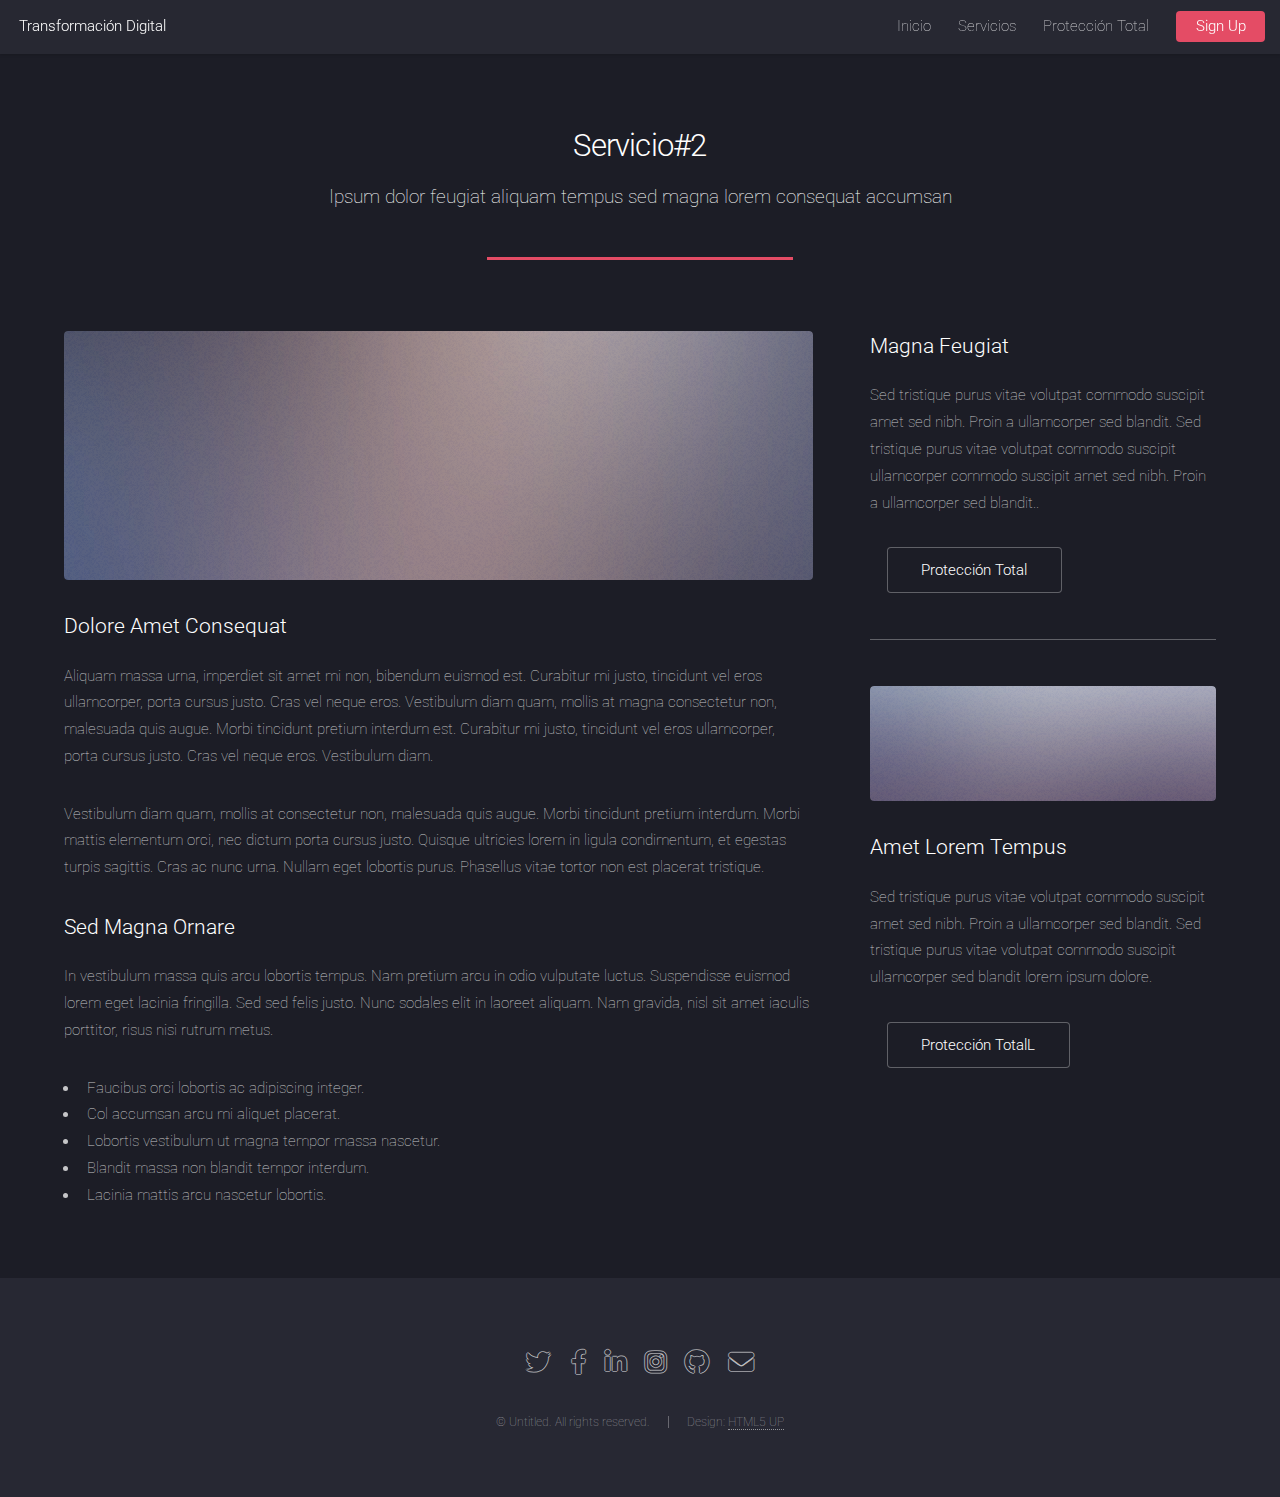
<file: right-sidebar.html>
<!DOCTYPE HTML>
<!--
	Landed by HTML5 UP
	html5up.net | @ajlkn
	Free for personal and commercial use under the CCA 3.0 license (html5up.net/license)
-->
<html>
	<head>
		<title>Servicio#3</title>
		<meta charset="utf-8" />
		<meta name="viewport" content="width=device-width, initial-scale=1, user-scalable=no" />
		<link rel="stylesheet" href="assets/css/main.css" />
		<noscript><link rel="stylesheet" href="assets/css/noscript.css" /></noscript>
	</head>
	<body class="is-preload">
		<div id="page-wrapper">

			<!-- Header -->
				<header id="header">
					<h1 id="logo"><a href="index.html">Transformación Digital</a></h1>
					<nav id="nav">
						<ul>
							<li><a href="index.html">Inicio</a></li>
							<li>
								<a href="#">Servicios</a>
								<ul>
									<li><a href="left-sidebar.html">Servicio#1</a></li>
									<li><a href="right-sidebar.html">Servicio#2</a></li>
									<li><a href="no-sidebar.html">Servicio#3</a></li>
									<!-- <li>
										<a href="#">Submenu</a>
										<ul>
											<li><a href="#">Option 1</a></li>
											<li><a href="#">Option 2</a></li>
											<li><a href="#">Option 3</a></li>
											<li><a href="#">Option 4</a></li>
										</ul>
									</li> -->
								</ul>
							</li>
							<li><a href="elements.html">Protección Total</a></li>
							<li><a href="#" class="button primary">Sign Up</a></li>
						</ul>
					</nav>
				</header>

			<!-- Main -->
				<div id="main" class="wrapper style1">
					<div class="container">
						<header class="major">
							<h2>Servicio#2</h2>
							<p>Ipsum dolor feugiat aliquam tempus sed magna lorem consequat accumsan</p>
						</header>
						<div class="row gtr-150">
							<div class="col-8 col-12-medium">

								<!-- Content -->
									<section id="content">
										<a href="#" class="image fit"><img src="images/pic06.jpg" alt="" /></a>
										<h3>Dolore Amet Consequat</h3>
										<p>Aliquam massa urna, imperdiet sit amet mi non, bibendum euismod est. Curabitur mi justo, tincidunt vel eros ullamcorper, porta cursus justo. Cras vel neque eros. Vestibulum diam quam, mollis at magna consectetur non, malesuada quis augue. Morbi tincidunt pretium interdum est. Curabitur mi justo, tincidunt vel eros ullamcorper, porta cursus justo. Cras vel neque eros. Vestibulum diam.</p>
										<p>Vestibulum diam quam, mollis at consectetur non, malesuada quis augue. Morbi tincidunt pretium interdum. Morbi mattis elementum orci, nec dictum porta cursus justo. Quisque ultricies lorem in ligula condimentum, et egestas turpis sagittis. Cras ac nunc urna. Nullam eget lobortis purus. Phasellus vitae tortor non est placerat tristique.</p>
										<h3>Sed Magna Ornare</h3>
										<p>In vestibulum massa quis arcu lobortis tempus. Nam pretium arcu in odio vulputate luctus. Suspendisse euismod lorem eget lacinia fringilla. Sed sed felis justo. Nunc sodales elit in laoreet aliquam. Nam gravida, nisl sit amet iaculis porttitor, risus nisi rutrum metus.</p>
										<ul>
											<li>Faucibus orci lobortis ac adipiscing integer.</li>
											<li>Col accumsan arcu mi aliquet placerat.</li>
											<li>Lobortis vestibulum ut magna tempor massa nascetur.</li>
											<li>Blandit massa non blandit tempor interdum.</li>
											<li>Lacinia mattis arcu nascetur lobortis.</li>
										</ul>
									</section>

							</div>
							<div class="col-4 col-12-medium">

								<!-- Sidebar -->
									<section id="sidebar">
										<section>
											<h3>Magna Feugiat</h3>
											<p>Sed tristique purus vitae volutpat commodo suscipit amet sed nibh. Proin a ullamcorper sed blandit. Sed tristique purus vitae volutpat commodo suscipit ullamcorper commodo suscipit amet sed nibh. Proin a ullamcorper sed blandit..</p>
											<footer>
												<ul class="actions">
													<li><a href="#" class="button">Protección Total</a></li>
												</ul>
											</footer>
										</section>
										<hr />
										<section>
											<a href="#" class="image fit"><img src="images/pic07.jpg" alt="" /></a>
											<h3>Amet Lorem Tempus</h3>
											<p>Sed tristique purus vitae volutpat commodo suscipit amet sed nibh. Proin a ullamcorper sed blandit. Sed tristique purus vitae volutpat commodo suscipit ullamcorper sed blandit lorem ipsum dolore.</p>
											<footer>
												<ul class="actions">
													<li><a href="#" class="button">Protección TotalL</a></li>
												</ul>
											</footer>
										</section>
									</section>

							</div>
						</div>
					</div>
				</div>

			<!-- Footer -->
				<footer id="footer">
					<ul class="icons">
						<li><a href="#" class="icon brands alt fa-twitter"><span class="label">Twitter</span></a></li>
						<li><a href="#" class="icon brands alt fa-facebook-f"><span class="label">Facebook</span></a></li>
						<li><a href="#" class="icon brands alt fa-linkedin-in"><span class="label">LinkedIn</span></a></li>
						<li><a href="#" class="icon brands alt fa-instagram"><span class="label">Instagram</span></a></li>
						<li><a href="#" class="icon brands alt fa-github"><span class="label">GitHub</span></a></li>
						<li><a href="#" class="icon solid alt fa-envelope"><span class="label">Email</span></a></li>
					</ul>
					<ul class="copyright">
						<li>&copy; Untitled. All rights reserved.</li><li>Design: <a href="http://html5up.net">HTML5 UP</a></li>
					</ul>
				</footer>

		</div>

		<!-- Scripts -->
			<script src="assets/js/jquery.min.js"></script>
			<script src="assets/js/jquery.scrolly.min.js"></script>
			<script src="assets/js/jquery.dropotron.min.js"></script>
			<script src="assets/js/jquery.scrollex.min.js"></script>
			<script src="assets/js/browser.min.js"></script>
			<script src="assets/js/breakpoints.min.js"></script>
			<script src="assets/js/util.js"></script>
			<script src="assets/js/main.js"></script>

	</body>
</html>
</file>
<file: assets/css/noscript.css>
/*
	Landed by HTML5 UP
	html5up.net | @ajlkn
	Free for personal and commercial use under the CCA 3.0 license (html5up.net/license)
*/

/* Loader */

	body.landing.is-preload:before {
		display: none;
	}

	body.landing.is-preload:after {
		display: none;
	}
</file>
<file: assets/css/main.css>
@import url("fontawesome-all.min.css");
@import url("https://fonts.googleapis.com/css?family=Roboto:100,300,100italic,300italic");

/*
	Landed by HTML5 UP
	html5up.net | @ajlkn
	Free for personal and commercial use under the CCA 3.0 license (html5up.net/license)
*/

html, body, div, span, applet, object,
iframe, h1, h2, h3, h4, h5, h6, p, blockquote,
pre, a, abbr, acronym, address, big, cite,
code, del, dfn, em, img, ins, kbd, q, s, samp,
small, strike, strong, sub, sup, tt, var, b,
u, i, center, dl, dt, dd, ol, ul, li, fieldset,
form, label, legend, table, caption, tbody,
tfoot, thead, tr, th, td, article, aside,
canvas, details, embed, figure, figcaption,
footer, header, hgroup, menu, nav, output, ruby,
section, summary, time, mark, audio, video {
	margin: 0;
	padding: 0;
	border: 0;
	font-size: 100%;
	font: inherit;
	vertical-align: baseline;}

article, aside, details, figcaption, figure,
footer, header, hgroup, menu, nav, section {
	display: block;}

body {
	line-height: 1;
}

ol, ul {
	list-style: none;
}

blockquote, q {
	quotes: none;
}

	blockquote:before, blockquote:after, q:before, q:after {
		content: '';
		content: none;
	}

table {
	border-collapse: collapse;
	border-spacing: 0;
}

body {
	-webkit-text-size-adjust: none;
}

mark {
	background-color: transparent;
	color: inherit;
}

input::-moz-focus-inner {
	border: 0;
	padding: 0;
}

input, select, textarea {
	-moz-appearance: none;
	-webkit-appearance: none;
	-ms-appearance: none;
	appearance: none;
}

/* Basic */

	html {
		box-sizing: border-box;
	}

	*, *:before, *:after {
		box-sizing: inherit;
	}

	html, body {
		background: #1c1d26;
	}

	body.is-preload *, body.is-preload *:before, body.is-preload *:after {
		-moz-animation: none !important;
		-webkit-animation: none !important;
		-ms-animation: none !important;
		animation: none !important;
		-moz-transition: none !important;
		-webkit-transition: none !important;
		-ms-transition: none !important;
		transition: none !important;
	}

	body, input, select, textarea {
		color: rgba(255, 255, 255, 0.75);
		font-family: "Roboto", Helvetica, sans-serif;
		font-size: 15pt;
		font-weight: 100;
		line-height: 1.75em;
	}

	a {
		-moz-transition: border-color 0.2s ease-in-out, color 0.2s ease-in-out;
		-webkit-transition: border-color 0.2s ease-in-out, color 0.2s ease-in-out;
		-ms-transition: border-color 0.2s ease-in-out, color 0.2s ease-in-out;
		transition: border-color 0.2s ease-in-out, color 0.2s ease-in-out;
		border-bottom: dotted 1px;
		color: #e44c65;
		text-decoration: none;
	}

		a:hover {
			color: #e44c65 !important;
			border-bottom-color: transparent;
		}

	strong, b {
		color: #ffffff;
		font-weight: 300;
	}

	em, i {
		font-style: italic;
	}

	p {
		margin: 0 0 2em 0;
	}

	h1, h2, h3, h4, h5, h6 {
		color: #ffffff;
		font-weight: 300;
		line-height: 1em;
		margin: 0 0 1em 0;
	}

		h1 a, h2 a, h3 a, h4 a, h5 a, h6 a {
			color: inherit;
			border: 0;
		}

	h2 {
		font-size: 2em;
		line-height: 1.5em;
		letter-spacing: -0.025em;
	}

	h3 {
		font-size: 1.35em;
		line-height: 1.5em;
	}

	h4 {
		font-size: 1.1em;
		line-height: 1.5em;
	}

	h5 {
		font-size: 0.9em;
		line-height: 1.5em;
	}

	h6 {
		font-size: 0.7em;
		line-height: 1.5em;
	}

	sub {
		font-size: 0.8em;
		position: relative;
		top: 0.5em;
	}

	sup {
		font-size: 0.8em;
		position: relative;
		top: -0.5em;
	}

	hr {
		border: 0;
		border-bottom: solid 1px rgba(255, 255, 255, 0.3);
		margin: 3em 0;
	}

		hr.major {
			margin: 4em 0;
		}

	blockquote {
		border-left: solid 4px rgba(255, 255, 255, 0.3);
		font-style: italic;
		margin: 0 0 2em 0;
		padding: 0.5em 0 0.5em 2em;
	}

	code {
		background: rgba(255, 255, 255, 0.075);
		border-radius: 4px;
		font-family: "Courier New", monospace;
		font-size: 0.9em;
		margin: 0 0.25em;
		padding: 0.25em 0.65em;
	}

	pre {
		-webkit-overflow-scrolling: touch;
		font-family: "Courier New", monospace;
		font-size: 0.9em;
		margin: 0 0 2em 0;
	}

		pre code {
			display: block;
			line-height: 1.75em;
			padding: 1em 1.5em;
			overflow-x: auto;
		}

	.align-left {
		text-align: left;
	}

	.align-center {
		text-align: center;
	}

	.align-right {
		text-align: right;
	}

/* Loader */

	@-moz-keyframes spinner-show {
		0% {
			opacity: 0;
		}

		100% {
			opacity: 1;
		}
	}

	@-webkit-keyframes spinner-show {
		0% {
			opacity: 0;
		}

		100% {
			opacity: 1;
		}
	}

	@-ms-keyframes spinner-show {
		0% {
			opacity: 0;
		}

		100% {
			opacity: 1;
		}
	}

	@keyframes spinner-show {
		0% {
			opacity: 0;
		}

		100% {
			opacity: 1;
		}
	}

	@-moz-keyframes spinner-hide {
		0% {
			color: rgba(255, 255, 255, 0.15);
			z-index: 100001;
			-moz-transform: scale(1) rotate(0deg);
			-webkit-transform: scale(1) rotate(0deg);
			-ms-transform: scale(1) rotate(0deg);
			transform: scale(1) rotate(0deg);
		}

		99% {
			color: #1c1d26;
			z-index: 100001;
			-moz-transform: scale(0.5) rotate(360deg);
			-webkit-transform: scale(0.5) rotate(360deg);
			-ms-transform: scale(0.5) rotate(360deg);
			transform: scale(0.5) rotate(360deg);
		}

		100% {
			color: #1c1d26;
			z-index: -1;
			-moz-transform: scale(0.5) rotate(360deg);
			-webkit-transform: scale(0.5) rotate(360deg);
			-ms-transform: scale(0.5) rotate(360deg);
			transform: scale(0.5) rotate(360deg);
		}
	}

	@-webkit-keyframes spinner-hide {
		0% {
			color: rgba(255, 255, 255, 0.15);
			z-index: 100001;
			-moz-transform: scale(1) rotate(0deg);
			-webkit-transform: scale(1) rotate(0deg);
			-ms-transform: scale(1) rotate(0deg);
			transform: scale(1) rotate(0deg);
		}

		99% {
			color: #1c1d26;
			z-index: 100001;
			-moz-transform: scale(0.5) rotate(360deg);
			-webkit-transform: scale(0.5) rotate(360deg);
			-ms-transform: scale(0.5) rotate(360deg);
			transform: scale(0.5) rotate(360deg);
		}

		100% {
			color: #1c1d26;
			z-index: -1;
			-moz-transform: scale(0.5) rotate(360deg);
			-webkit-transform: scale(0.5) rotate(360deg);
			-ms-transform: scale(0.5) rotate(360deg);
			transform: scale(0.5) rotate(360deg);
		}
	}

	@-ms-keyframes spinner-hide {
		0% {
			color: rgba(255, 255, 255, 0.15);
			z-index: 100001;
			-moz-transform: scale(1) rotate(0deg);
			-webkit-transform: scale(1) rotate(0deg);
			-ms-transform: scale(1) rotate(0deg);
			transform: scale(1) rotate(0deg);
		}

		99% {
			color: #1c1d26;
			z-index: 100001;
			-moz-transform: scale(0.5) rotate(360deg);
			-webkit-transform: scale(0.5) rotate(360deg);
			-ms-transform: scale(0.5) rotate(360deg);
			transform: scale(0.5) rotate(360deg);
		}

		100% {
			color: #1c1d26;
			z-index: -1;
			-moz-transform: scale(0.5) rotate(360deg);
			-webkit-transform: scale(0.5) rotate(360deg);
			-ms-transform: scale(0.5) rotate(360deg);
			transform: scale(0.5) rotate(360deg);
		}
	}

	@keyframes spinner-hide {
		0% {
			color: rgba(255, 255, 255, 0.15);
			z-index: 100001;
			-moz-transform: scale(1) rotate(0deg);
			-webkit-transform: scale(1) rotate(0deg);
			-ms-transform: scale(1) rotate(0deg);
			transform: scale(1) rotate(0deg);
		}

		99% {
			color: #1c1d26;
			z-index: 100001;
			-moz-transform: scale(0.5) rotate(360deg);
			-webkit-transform: scale(0.5) rotate(360deg);
			-ms-transform: scale(0.5) rotate(360deg);
			transform: scale(0.5) rotate(360deg);
		}

		100% {
			color: #1c1d26;
			z-index: -1;
			-moz-transform: scale(0.5) rotate(360deg);
			-webkit-transform: scale(0.5) rotate(360deg);
			-ms-transform: scale(0.5) rotate(360deg);
			transform: scale(0.5) rotate(360deg);
		}
	}

	@-moz-keyframes spinner-rotate {
		0% {
			-moz-transform: scale(1) rotate(0deg);
			-webkit-transform: scale(1) rotate(0deg);
			-ms-transform: scale(1) rotate(0deg);
			transform: scale(1) rotate(0deg);
		}

		100% {
			-moz-transform: scale(1) rotate(360deg);
			-webkit-transform: scale(1) rotate(360deg);
			-ms-transform: scale(1) rotate(360deg);
			transform: scale(1) rotate(360deg);
		}
	}

	@-webkit-keyframes spinner-rotate {
		0% {
			-moz-transform: scale(1) rotate(0deg);
			-webkit-transform: scale(1) rotate(0deg);
			-ms-transform: scale(1) rotate(0deg);
			transform: scale(1) rotate(0deg);
		}

		100% {
			-moz-transform: scale(1) rotate(360deg);
			-webkit-transform: scale(1) rotate(360deg);
			-ms-transform: scale(1) rotate(360deg);
			transform: scale(1) rotate(360deg);
		}
	}

	@-ms-keyframes spinner-rotate {
		0% {
			-moz-transform: scale(1) rotate(0deg);
			-webkit-transform: scale(1) rotate(0deg);
			-ms-transform: scale(1) rotate(0deg);
			transform: scale(1) rotate(0deg);
		}

		100% {
			-moz-transform: scale(1) rotate(360deg);
			-webkit-transform: scale(1) rotate(360deg);
			-ms-transform: scale(1) rotate(360deg);
			transform: scale(1) rotate(360deg);
		}
	}

	@keyframes spinner-rotate {
		0% {
			-moz-transform: scale(1) rotate(0deg);
			-webkit-transform: scale(1) rotate(0deg);
			-ms-transform: scale(1) rotate(0deg);
			transform: scale(1) rotate(0deg);
		}

		100% {
			-moz-transform: scale(1) rotate(360deg);
			-webkit-transform: scale(1) rotate(360deg);
			-ms-transform: scale(1) rotate(360deg);
			transform: scale(1) rotate(360deg);
		}
	}

	@-moz-keyframes overlay-hide {
		0% {
			opacity: 1;
			z-index: 100000;
		}

		15% {
			opacity: 1;
			z-index: 100000;
		}

		99% {
			opacity: 0;
			z-index: 100000;
		}

		100% {
			opacity: 0;
			z-index: -1;
		}
	}

	@-webkit-keyframes overlay-hide {
		0% {
			opacity: 1;
			z-index: 100000;
		}

		15% {
			opacity: 1;
			z-index: 100000;
		}

		99% {
			opacity: 0;
			z-index: 100000;
		}

		100% {
			opacity: 0;
			z-index: -1;
		}
	}

	@-ms-keyframes overlay-hide {
		0% {
			opacity: 1;
			z-index: 100000;
		}

		15% {
			opacity: 1;
			z-index: 100000;
		}

		99% {
			opacity: 0;
			z-index: 100000;
		}

		100% {
			opacity: 0;
			z-index: -1;
		}
	}

	@keyframes overlay-hide {
		0% {
			opacity: 1;
			z-index: 100000;
		}

		15% {
			opacity: 1;
			z-index: 100000;
		}

		99% {
			opacity: 0;
			z-index: 100000;
		}

		100% {
			opacity: 0;
			z-index: -1;
		}
	}

	body.landing {
		text-decoration: none;
	}

		body.landing:before {
			-moz-osx-font-smoothing: grayscale;
			-webkit-font-smoothing: antialiased;
			display: inline-block;
			font-style: normal;
			font-variant: normal;
			text-rendering: auto;
			line-height: 1;
			text-transform: none !important;
			font-family: 'Font Awesome 5 Free';
			font-weight: 900;
		}

		body.landing:before {
			-moz-animation: spinner-show 1.5s 1 0.25s ease forwards, spinner-hide 0.25s ease-in-out forwards !important;
			-webkit-animation: spinner-show 1.5s 1 0.25s ease forwards, spinner-hide 0.25s ease-in-out forwards !important;
			-ms-animation: spinner-show 1.5s 1 0.25s ease forwards, spinner-hide 0.25s ease-in-out forwards !important;
			animation: spinner-show 1.5s 1 0.25s ease forwards, spinner-hide 0.25s ease-in-out forwards !important;
			-moz-transform-origin: 50% 50%;
			-webkit-transform-origin: 50% 50%;
			-ms-transform-origin: 50% 50%;
			transform-origin: 50% 50%;
			color: rgba(255, 255, 255, 0.15);
			content: '\f1ce';
			cursor: default;
			display: block;
			font-size: 2em;
			height: 2em;
			left: 50%;
			line-height: 2em;
			margin: -1em 0 0 -1em;
			opacity: 0;
			position: fixed;
			text-align: center;
			top: 50%;
			width: 2em;
			z-index: -1;
		}

		body.landing:after {
			-moz-animation: overlay-hide 1.5s ease-in forwards !important;
			-webkit-animation: overlay-hide 1.5s ease-in forwards !important;
			-ms-animation: overlay-hide 1.5s ease-in forwards !important;
			animation: overlay-hide 1.5s ease-in forwards !important;
			background: #1c1d26;
			content: '';
			display: block;
			height: 100%;
			left: 0;
			opacity: 0;
			position: fixed;
			top: 0;
			width: 100%;
			z-index: -1;
		}

		body.landing.is-preload:before {
			-moz-animation: spinner-show 1.5s 1 0.25s ease forwards, spinner-rotate 0.75s infinite linear !important;
			-webkit-animation: spinner-show 1.5s 1 0.25s ease forwards, spinner-rotate 0.75s infinite linear !important;
			-ms-animation: spinner-show 1.5s 1 0.25s ease forwards, spinner-rotate 0.75s infinite linear !important;
			animation: spinner-show 1.5s 1 0.25s ease forwards, spinner-rotate 0.75s infinite linear !important;
			z-index: 100001;
		}

		body.landing.is-preload:after {
			-moz-animation: none !important;
			-webkit-animation: none !important;
			-ms-animation: none !important;
			animation: none !important;
			opacity: 1;
			z-index: 100000;
		}

	@media (-webkit-min-device-pixel-ratio: 2) {

		body.landing:before {
			line-height: 2.025em;
		}

	}

/* Container */

	.container {
		margin: 0 auto;
		max-width: calc(100% - 4em);
		width: 70em;
	}

		.container.xsmall {
			width: 17.5em;
		}

		.container.small {
			width: 35em;
		}

		.container.medium {
			width: 52.5em;
		}

		.container.large {
			width: 87.5em;
		}

		.container.xlarge {
			width: 105em;
		}

		.container.max {
			width: 100%;
		}

		@media screen and (max-width: 1280px) {

			.container {
				width: 90%;
				max-width: 100%;
			}

		}

		@media screen and (max-width: 980px) {

			.container {
				width: 100% !important;
			}

		}

/* Row */

	.row {
		display: flex;
		flex-wrap: wrap;
		box-sizing: border-box;
		align-items: stretch;
	}

		.row > * {
			box-sizing: border-box;
		}

		.row.gtr-uniform > * > :last-child {
			margin-bottom: 0;
		}

		.row.aln-left {
			justify-content: flex-start;
		}

		.row.aln-center {
			justify-content: center;
		}

		.row.aln-right {
			justify-content: flex-end;
		}

		.row.aln-top {
			align-items: flex-start;
		}

		.row.aln-middle {
			align-items: center;
		}

		.row.aln-bottom {
			align-items: flex-end;
		}

		.row > .imp {
			order: -1;
		}

		.row > .col-1 {
			width: 8.33333%;
		}

		.row > .off-1 {
			margin-left: 8.33333%;
		}

		.row > .col-2 {
			width: 16.66667%;
		}

		.row > .off-2 {
			margin-left: 16.66667%;
		}

		.row > .col-3 {
			width: 25%;
		}

		.row > .off-3 {
			margin-left: 25%;
		}

		.row > .col-4 {
			width: 33.33333%;
		}

		.row > .off-4 {
			margin-left: 33.33333%;
		}

		.row > .col-5 {
			width: 41.66667%;
		}

		.row > .off-5 {
			margin-left: 41.66667%;
		}

		.row > .col-6 {
			width: 50%;
		}

		.row > .off-6 {
			margin-left: 50%;
		}

		.row > .col-7 {
			width: 58.33333%;
		}

		.row > .off-7 {
			margin-left: 58.33333%;
		}

		.row > .col-8 {
			width: 66.66667%;
		}

		.row > .off-8 {
			margin-left: 66.66667%;
		}

		.row > .col-9 {
			width: 75%;
		}

		.row > .off-9 {
			margin-left: 75%;
		}

		.row > .col-10 {
			width: 83.33333%;
		}

		.row > .off-10 {
			margin-left: 83.33333%;
		}

		.row > .col-11 {
			width: 91.66667%;
		}

		.row > .off-11 {
			margin-left: 91.66667%;
		}

		.row > .col-12 {
			width: 100%;
		}

		.row > .off-12 {
			margin-left: 100%;
		}

		.row.gtr-0 {
			margin-top: 0;
			margin-left: 0em;
		}

			.row.gtr-0 > * {
				padding: 0 0 0 0em;
			}

			.row.gtr-0.gtr-uniform {
				margin-top: 0em;
			}

				.row.gtr-0.gtr-uniform > * {
					padding-top: 0em;
				}

		.row.gtr-25 {
			margin-top: 0;
			margin-left: -0.625em;
		}

			.row.gtr-25 > * {
				padding: 0 0 0 0.625em;
			}

			.row.gtr-25.gtr-uniform {
				margin-top: -0.625em;
			}

				.row.gtr-25.gtr-uniform > * {
					padding-top: 0.625em;
				}

		.row.gtr-50 {
			margin-top: 0;
			margin-left: -1.25em;
		}

			.row.gtr-50 > * {
				padding: 0 0 0 1.25em;
			}

			.row.gtr-50.gtr-uniform {
				margin-top: -1.25em;
			}

				.row.gtr-50.gtr-uniform > * {
					padding-top: 1.25em;
				}

		.row {
			margin-top: 0;
			margin-left: -2.5em;
		}

			.row > * {
				padding: 0 0 0 2.5em;
			}

			.row.gtr-uniform {
				margin-top: -2.5em;
			}

				.row.gtr-uniform > * {
					padding-top: 2.5em;
				}

		.row.gtr-150 {
			margin-top: 0;
			margin-left: -3.75em;
		}

			.row.gtr-150 > * {
				padding: 0 0 0 3.75em;
			}

			.row.gtr-150.gtr-uniform {
				margin-top: -3.75em;
			}

				.row.gtr-150.gtr-uniform > * {
					padding-top: 3.75em;
				}

		.row.gtr-200 {
			margin-top: 0;
			margin-left: -5em;
		}

			.row.gtr-200 > * {
				padding: 0 0 0 5em;
			}

			.row.gtr-200.gtr-uniform {
				margin-top: -5em;
			}

				.row.gtr-200.gtr-uniform > * {
					padding-top: 5em;
				}

		@media screen and (max-width: 1680px) {

			.row {
				display: flex;
				flex-wrap: wrap;
				box-sizing: border-box;
				align-items: stretch;
			}

				.row > * {
					box-sizing: border-box;
				}

				.row.gtr-uniform > * > :last-child {
					margin-bottom: 0;
				}

				.row.aln-left {
					justify-content: flex-start;
				}

				.row.aln-center {
					justify-content: center;
				}

				.row.aln-right {
					justify-content: flex-end;
				}

				.row.aln-top {
					align-items: flex-start;
				}

				.row.aln-middle {
					align-items: center;
				}

				.row.aln-bottom {
					align-items: flex-end;
				}

				.row > .imp-xlarge {
					order: -1;
				}

				.row > .col-1-xlarge {
					width: 8.33333%;
				}

				.row > .off-1-xlarge {
					margin-left: 8.33333%;
				}

				.row > .col-2-xlarge {
					width: 16.66667%;
				}

				.row > .off-2-xlarge {
					margin-left: 16.66667%;
				}

				.row > .col-3-xlarge {
					width: 25%;
				}

				.row > .off-3-xlarge {
					margin-left: 25%;
				}

				.row > .col-4-xlarge {
					width: 33.33333%;
				}

				.row > .off-4-xlarge {
					margin-left: 33.33333%;
				}

				.row > .col-5-xlarge {
					width: 41.66667%;
				}

				.row > .off-5-xlarge {
					margin-left: 41.66667%;
				}

				.row > .col-6-xlarge {
					width: 50%;
				}

				.row > .off-6-xlarge {
					margin-left: 50%;
				}

				.row > .col-7-xlarge {
					width: 58.33333%;
				}

				.row > .off-7-xlarge {
					margin-left: 58.33333%;
				}

				.row > .col-8-xlarge {
					width: 66.66667%;
				}

				.row > .off-8-xlarge {
					margin-left: 66.66667%;
				}

				.row > .col-9-xlarge {
					width: 75%;
				}

				.row > .off-9-xlarge {
					margin-left: 75%;
				}

				.row > .col-10-xlarge {
					width: 83.33333%;
				}

				.row > .off-10-xlarge {
					margin-left: 83.33333%;
				}

				.row > .col-11-xlarge {
					width: 91.66667%;
				}

				.row > .off-11-xlarge {
					margin-left: 91.66667%;
				}

				.row > .col-12-xlarge {
					width: 100%;
				}

				.row > .off-12-xlarge {
					margin-left: 100%;
				}

				.row.gtr-0 {
					margin-top: 0;
					margin-left: 0em;
				}

					.row.gtr-0 > * {
						padding: 0 0 0 0em;
					}

					.row.gtr-0.gtr-uniform {
						margin-top: 0em;
					}

						.row.gtr-0.gtr-uniform > * {
							padding-top: 0em;
						}

				.row.gtr-25 {
					margin-top: 0;
					margin-left: -0.625em;
				}

					.row.gtr-25 > * {
						padding: 0 0 0 0.625em;
					}

					.row.gtr-25.gtr-uniform {
						margin-top: -0.625em;
					}

						.row.gtr-25.gtr-uniform > * {
							padding-top: 0.625em;
						}

				.row.gtr-50 {
					margin-top: 0;
					margin-left: -1.25em;
				}

					.row.gtr-50 > * {
						padding: 0 0 0 1.25em;
					}

					.row.gtr-50.gtr-uniform {
						margin-top: -1.25em;
					}

						.row.gtr-50.gtr-uniform > * {
							padding-top: 1.25em;
						}

				.row {
					margin-top: 0;
					margin-left: -2.5em;
				}

					.row > * {
						padding: 0 0 0 2.5em;
					}

					.row.gtr-uniform {
						margin-top: -2.5em;
					}

						.row.gtr-uniform > * {
							padding-top: 2.5em;
						}

				.row.gtr-150 {
					margin-top: 0;
					margin-left: -3.75em;
				}

					.row.gtr-150 > * {
						padding: 0 0 0 3.75em;
					}

					.row.gtr-150.gtr-uniform {
						margin-top: -3.75em;
					}

						.row.gtr-150.gtr-uniform > * {
							padding-top: 3.75em;
						}

				.row.gtr-200 {
					margin-top: 0;
					margin-left: -5em;
				}

					.row.gtr-200 > * {
						padding: 0 0 0 5em;
					}

					.row.gtr-200.gtr-uniform {
						margin-top: -5em;
					}

						.row.gtr-200.gtr-uniform > * {
							padding-top: 5em;
						}

		}

		@media screen and (max-width: 1280px) {

			.row {
				display: flex;
				flex-wrap: wrap;
				box-sizing: border-box;
				align-items: stretch;
			}

				.row > * {
					box-sizing: border-box;
				}

				.row.gtr-uniform > * > :last-child {
					margin-bottom: 0;
				}

				.row.aln-left {
					justify-content: flex-start;
				}

				.row.aln-center {
					justify-content: center;
				}

				.row.aln-right {
					justify-content: flex-end;
				}

				.row.aln-top {
					align-items: flex-start;
				}

				.row.aln-middle {
					align-items: center;
				}

				.row.aln-bottom {
					align-items: flex-end;
				}

				.row > .imp-large {
					order: -1;
				}

				.row > .col-1-large {
					width: 8.33333%;
				}

				.row > .off-1-large {
					margin-left: 8.33333%;
				}

				.row > .col-2-large {
					width: 16.66667%;
				}

				.row > .off-2-large {
					margin-left: 16.66667%;
				}

				.row > .col-3-large {
					width: 25%;
				}

				.row > .off-3-large {
					margin-left: 25%;
				}

				.row > .col-4-large {
					width: 33.33333%;
				}

				.row > .off-4-large {
					margin-left: 33.33333%;
				}

				.row > .col-5-large {
					width: 41.66667%;
				}

				.row > .off-5-large {
					margin-left: 41.66667%;
				}

				.row > .col-6-large {
					width: 50%;
				}

				.row > .off-6-large {
					margin-left: 50%;
				}

				.row > .col-7-large {
					width: 58.33333%;
				}

				.row > .off-7-large {
					margin-left: 58.33333%;
				}

				.row > .col-8-large {
					width: 66.66667%;
				}

				.row > .off-8-large {
					margin-left: 66.66667%;
				}

				.row > .col-9-large {
					width: 75%;
				}

				.row > .off-9-large {
					margin-left: 75%;
				}

				.row > .col-10-large {
					width: 83.33333%;
				}

				.row > .off-10-large {
					margin-left: 83.33333%;
				}

				.row > .col-11-large {
					width: 91.66667%;
				}

				.row > .off-11-large {
					margin-left: 91.66667%;
				}

				.row > .col-12-large {
					width: 100%;
				}

				.row > .off-12-large {
					margin-left: 100%;
				}

				.row.gtr-0 {
					margin-top: 0;
					margin-left: 0em;
				}

					.row.gtr-0 > * {
						padding: 0 0 0 0em;
					}

					.row.gtr-0.gtr-uniform {
						margin-top: 0em;
					}

						.row.gtr-0.gtr-uniform > * {
							padding-top: 0em;
						}

				.row.gtr-25 {
					margin-top: 0;
					margin-left: -0.625em;
				}

					.row.gtr-25 > * {
						padding: 0 0 0 0.625em;
					}

					.row.gtr-25.gtr-uniform {
						margin-top: -0.625em;
					}

						.row.gtr-25.gtr-uniform > * {
							padding-top: 0.625em;
						}

				.row.gtr-50 {
					margin-top: 0;
					margin-left: -1.25em;
				}

					.row.gtr-50 > * {
						padding: 0 0 0 1.25em;
					}

					.row.gtr-50.gtr-uniform {
						margin-top: -1.25em;
					}

						.row.gtr-50.gtr-uniform > * {
							padding-top: 1.25em;
						}

				.row {
					margin-top: 0;
					margin-left: -2.5em;
				}

					.row > * {
						padding: 0 0 0 2.5em;
					}

					.row.gtr-uniform {
						margin-top: -2.5em;
					}

						.row.gtr-uniform > * {
							padding-top: 2.5em;
						}

				.row.gtr-150 {
					margin-top: 0;
					margin-left: -3.75em;
				}

					.row.gtr-150 > * {
						padding: 0 0 0 3.75em;
					}

					.row.gtr-150.gtr-uniform {
						margin-top: -3.75em;
					}

						.row.gtr-150.gtr-uniform > * {
							padding-top: 3.75em;
						}

				.row.gtr-200 {
					margin-top: 0;
					margin-left: -5em;
				}

					.row.gtr-200 > * {
						padding: 0 0 0 5em;
					}

					.row.gtr-200.gtr-uniform {
						margin-top: -5em;
					}

						.row.gtr-200.gtr-uniform > * {
							padding-top: 5em;
						}

		}

		@media screen and (max-width: 980px) {

			.row {
				display: flex;
				flex-wrap: wrap;
				box-sizing: border-box;
				align-items: stretch;
			}

				.row > * {
					box-sizing: border-box;
				}

				.row.gtr-uniform > * > :last-child {
					margin-bottom: 0;
				}

				.row.aln-left {
					justify-content: flex-start;
				}

				.row.aln-center {
					justify-content: center;
				}

				.row.aln-right {
					justify-content: flex-end;
				}

				.row.aln-top {
					align-items: flex-start;
				}

				.row.aln-middle {
					align-items: center;
				}

				.row.aln-bottom {
					align-items: flex-end;
				}

				.row > .imp-medium {
					order: -1;
				}

				.row > .col-1-medium {
					width: 8.33333%;
				}

				.row > .off-1-medium {
					margin-left: 8.33333%;
				}

				.row > .col-2-medium {
					width: 16.66667%;
				}

				.row > .off-2-medium {
					margin-left: 16.66667%;
				}

				.row > .col-3-medium {
					width: 25%;
				}

				.row > .off-3-medium {
					margin-left: 25%;
				}

				.row > .col-4-medium {
					width: 33.33333%;
				}

				.row > .off-4-medium {
					margin-left: 33.33333%;
				}

				.row > .col-5-medium {
					width: 41.66667%;
				}

				.row > .off-5-medium {
					margin-left: 41.66667%;
				}

				.row > .col-6-medium {
					width: 50%;
				}

				.row > .off-6-medium {
					margin-left: 50%;
				}

				.row > .col-7-medium {
					width: 58.33333%;
				}

				.row > .off-7-medium {
					margin-left: 58.33333%;
				}

				.row > .col-8-medium {
					width: 66.66667%;
				}

				.row > .off-8-medium {
					margin-left: 66.66667%;
				}

				.row > .col-9-medium {
					width: 75%;
				}

				.row > .off-9-medium {
					margin-left: 75%;
				}

				.row > .col-10-medium {
					width: 83.33333%;
				}

				.row > .off-10-medium {
					margin-left: 83.33333%;
				}

				.row > .col-11-medium {
					width: 91.66667%;
				}

				.row > .off-11-medium {
					margin-left: 91.66667%;
				}

				.row > .col-12-medium {
					width: 100%;
				}

				.row > .off-12-medium {
					margin-left: 100%;
				}

				.row.gtr-0 {
					margin-top: 0;
					margin-left: 0em;
				}

					.row.gtr-0 > * {
						padding: 0 0 0 0em;
					}

					.row.gtr-0.gtr-uniform {
						margin-top: 0em;
					}

						.row.gtr-0.gtr-uniform > * {
							padding-top: 0em;
						}

				.row.gtr-25 {
					margin-top: 0;
					margin-left: -0.625em;
				}

					.row.gtr-25 > * {
						padding: 0 0 0 0.625em;
					}

					.row.gtr-25.gtr-uniform {
						margin-top: -0.625em;
					}

						.row.gtr-25.gtr-uniform > * {
							padding-top: 0.625em;
						}

				.row.gtr-50 {
					margin-top: 0;
					margin-left: -1.25em;
				}

					.row.gtr-50 > * {
						padding: 0 0 0 1.25em;
					}

					.row.gtr-50.gtr-uniform {
						margin-top: -1.25em;
					}

						.row.gtr-50.gtr-uniform > * {
							padding-top: 1.25em;
						}

				.row {
					margin-top: 0;
					margin-left: -2.5em;
				}

					.row > * {
						padding: 0 0 0 2.5em;
					}

					.row.gtr-uniform {
						margin-top: -2.5em;
					}

						.row.gtr-uniform > * {
							padding-top: 2.5em;
						}

				.row.gtr-150 {
					margin-top: 0;
					margin-left: -3.75em;
				}

					.row.gtr-150 > * {
						padding: 0 0 0 3.75em;
					}

					.row.gtr-150.gtr-uniform {
						margin-top: -3.75em;
					}

						.row.gtr-150.gtr-uniform > * {
							padding-top: 3.75em;
						}

				.row.gtr-200 {
					margin-top: 0;
					margin-left: -5em;
				}

					.row.gtr-200 > * {
						padding: 0 0 0 5em;
					}

					.row.gtr-200.gtr-uniform {
						margin-top: -5em;
					}

						.row.gtr-200.gtr-uniform > * {
							padding-top: 5em;
						}

		}

		@media screen and (max-width: 736px) {

			.row {
				display: flex;
				flex-wrap: wrap;
				box-sizing: border-box;
				align-items: stretch;
			}

				.row > * {
					box-sizing: border-box;
				}

				.row.gtr-uniform > * > :last-child {
					margin-bottom: 0;
				}

				.row.aln-left {
					justify-content: flex-start;
				}

				.row.aln-center {
					justify-content: center;
				}

				.row.aln-right {
					justify-content: flex-end;
				}

				.row.aln-top {
					align-items: flex-start;
				}

				.row.aln-middle {
					align-items: center;
				}

				.row.aln-bottom {
					align-items: flex-end;
				}

				.row > .imp-small {
					order: -1;
				}

				.row > .col-1-small {
					width: 8.33333%;
				}

				.row > .off-1-small {
					margin-left: 8.33333%;
				}

				.row > .col-2-small {
					width: 16.66667%;
				}

				.row > .off-2-small {
					margin-left: 16.66667%;
				}

				.row > .col-3-small {
					width: 25%;
				}

				.row > .off-3-small {
					margin-left: 25%;
				}

				.row > .col-4-small {
					width: 33.33333%;
				}

				.row > .off-4-small {
					margin-left: 33.33333%;
				}

				.row > .col-5-small {
					width: 41.66667%;
				}

				.row > .off-5-small {
					margin-left: 41.66667%;
				}

				.row > .col-6-small {
					width: 50%;
				}

				.row > .off-6-small {
					margin-left: 50%;
				}

				.row > .col-7-small {
					width: 58.33333%;
				}

				.row > .off-7-small {
					margin-left: 58.33333%;
				}

				.row > .col-8-small {
					width: 66.66667%;
				}

				.row > .off-8-small {
					margin-left: 66.66667%;
				}

				.row > .col-9-small {
					width: 75%;
				}

				.row > .off-9-small {
					margin-left: 75%;
				}

				.row > .col-10-small {
					width: 83.33333%;
				}

				.row > .off-10-small {
					margin-left: 83.33333%;
				}

				.row > .col-11-small {
					width: 91.66667%;
				}

				.row > .off-11-small {
					margin-left: 91.66667%;
				}

				.row > .col-12-small {
					width: 100%;
				}

				.row > .off-12-small {
					margin-left: 100%;
				}

				.row.gtr-0 {
					margin-top: 0;
					margin-left: 0em;
				}

					.row.gtr-0 > * {
						padding: 0 0 0 0em;
					}

					.row.gtr-0.gtr-uniform {
						margin-top: 0em;
					}

						.row.gtr-0.gtr-uniform > * {
							padding-top: 0em;
						}

				.row.gtr-25 {
					margin-top: 0;
					margin-left: -0.625em;
				}

					.row.gtr-25 > * {
						padding: 0 0 0 0.625em;
					}

					.row.gtr-25.gtr-uniform {
						margin-top: -0.625em;
					}

						.row.gtr-25.gtr-uniform > * {
							padding-top: 0.625em;
						}

				.row.gtr-50 {
					margin-top: 0;
					margin-left: -1.25em;
				}

					.row.gtr-50 > * {
						padding: 0 0 0 1.25em;
					}

					.row.gtr-50.gtr-uniform {
						margin-top: -1.25em;
					}

						.row.gtr-50.gtr-uniform > * {
							padding-top: 1.25em;
						}

				.row {
					margin-top: 0;
					margin-left: -2.5em;
				}

					.row > * {
						padding: 0 0 0 2.5em;
					}

					.row.gtr-uniform {
						margin-top: -2.5em;
					}

						.row.gtr-uniform > * {
							padding-top: 2.5em;
						}

				.row.gtr-150 {
					margin-top: 0;
					margin-left: -3.75em;
				}

					.row.gtr-150 > * {
						padding: 0 0 0 3.75em;
					}

					.row.gtr-150.gtr-uniform {
						margin-top: -3.75em;
					}

						.row.gtr-150.gtr-uniform > * {
							padding-top: 3.75em;
						}

				.row.gtr-200 {
					margin-top: 0;
					margin-left: -5em;
				}

					.row.gtr-200 > * {
						padding: 0 0 0 5em;
					}

					.row.gtr-200.gtr-uniform {
						margin-top: -5em;
					}

						.row.gtr-200.gtr-uniform > * {
							padding-top: 5em;
						}

		}

		@media screen and (max-width: 480px) {

			.row {
				display: flex;
				flex-wrap: wrap;
				box-sizing: border-box;
				align-items: stretch;
			}

				.row > * {
					box-sizing: border-box;
				}

				.row.gtr-uniform > * > :last-child {
					margin-bottom: 0;
				}

				.row.aln-left {
					justify-content: flex-start;
				}

				.row.aln-center {
					justify-content: center;
				}

				.row.aln-right {
					justify-content: flex-end;
				}

				.row.aln-top {
					align-items: flex-start;
				}

				.row.aln-middle {
					align-items: center;
				}

				.row.aln-bottom {
					align-items: flex-end;
				}

				.row > .imp-xsmall {
					order: -1;
				}

				.row > .col-1-xsmall {
					width: 8.33333%;
				}

				.row > .off-1-xsmall {
					margin-left: 8.33333%;
				}

				.row > .col-2-xsmall {
					width: 16.66667%;
				}

				.row > .off-2-xsmall {
					margin-left: 16.66667%;
				}

				.row > .col-3-xsmall {
					width: 25%;
				}

				.row > .off-3-xsmall {
					margin-left: 25%;
				}

				.row > .col-4-xsmall {
					width: 33.33333%;
				}

				.row > .off-4-xsmall {
					margin-left: 33.33333%;
				}

				.row > .col-5-xsmall {
					width: 41.66667%;
				}

				.row > .off-5-xsmall {
					margin-left: 41.66667%;
				}

				.row > .col-6-xsmall {
					width: 50%;
				}

				.row > .off-6-xsmall {
					margin-left: 50%;
				}

				.row > .col-7-xsmall {
					width: 58.33333%;
				}

				.row > .off-7-xsmall {
					margin-left: 58.33333%;
				}

				.row > .col-8-xsmall {
					width: 66.66667%;
				}

				.row > .off-8-xsmall {
					margin-left: 66.66667%;
				}

				.row > .col-9-xsmall {
					width: 75%;
				}

				.row > .off-9-xsmall {
					margin-left: 75%;
				}

				.row > .col-10-xsmall {
					width: 83.33333%;
				}

				.row > .off-10-xsmall {
					margin-left: 83.33333%;
				}

				.row > .col-11-xsmall {
					width: 91.66667%;
				}

				.row > .off-11-xsmall {
					margin-left: 91.66667%;
				}

				.row > .col-12-xsmall {
					width: 100%;
				}

				.row > .off-12-xsmall {
					margin-left: 100%;
				}

				.row.gtr-0 {
					margin-top: 0;
					margin-left: 0em;
				}

					.row.gtr-0 > * {
						padding: 0 0 0 0em;
					}

					.row.gtr-0.gtr-uniform {
						margin-top: 0em;
					}

						.row.gtr-0.gtr-uniform > * {
							padding-top: 0em;
						}

				.row.gtr-25 {
					margin-top: 0;
					margin-left: -0.625em;
				}

					.row.gtr-25 > * {
						padding: 0 0 0 0.625em;
					}

					.row.gtr-25.gtr-uniform {
						margin-top: -0.625em;
					}

						.row.gtr-25.gtr-uniform > * {
							padding-top: 0.625em;
						}

				.row.gtr-50 {
					margin-top: 0;
					margin-left: -1.25em;
				}

					.row.gtr-50 > * {
						padding: 0 0 0 1.25em;
					}

					.row.gtr-50.gtr-uniform {
						margin-top: -1.25em;
					}

						.row.gtr-50.gtr-uniform > * {
							padding-top: 1.25em;
						}

				.row {
					margin-top: 0;
					margin-left: -2.5em;
				}

					.row > * {
						padding: 0 0 0 2.5em;
					}

					.row.gtr-uniform {
						margin-top: -2.5em;
					}

						.row.gtr-uniform > * {
							padding-top: 2.5em;
						}

				.row.gtr-150 {
					margin-top: 0;
					margin-left: -3.75em;
				}

					.row.gtr-150 > * {
						padding: 0 0 0 3.75em;
					}

					.row.gtr-150.gtr-uniform {
						margin-top: -3.75em;
					}

						.row.gtr-150.gtr-uniform > * {
							padding-top: 3.75em;
						}

				.row.gtr-200 {
					margin-top: 0;
					margin-left: -5em;
				}

					.row.gtr-200 > * {
						padding: 0 0 0 5em;
					}

					.row.gtr-200.gtr-uniform {
						margin-top: -5em;
					}

						.row.gtr-200.gtr-uniform > * {
							padding-top: 5em;
						}

		}

/* Section/Article */

	section.special, article.special {
		text-align: center;
	}

	header p {
		color: #ffffff;
		position: relative;
		margin: 0 0 1.5em 0;
	}

	header h2 + p {
		font-size: 1.25em;
		margin-top: -1em;
		line-height: 1.75em;
	}

	header h3 + p {
		font-size: 1.1em;
		margin-top: -0.8em;
		line-height: 1.75em;
	}

	header h4 + p,
	header h5 + p,
	header h6 + p {
		font-size: 0.9em;
		margin-top: -0.6em;
		line-height: 1.5em;
	}

	header.major {
		margin: 0 0 4em 0;
		position: relative;
		text-align: center;
	}

		header.major:after {
			background: #e44c65;
			content: '';
			display: inline-block;
			height: 0.2em;
			max-width: 20em;
			width: 75%;
		}

	footer.major {
		margin: 4em 0 0 0;
	}

/* Form */

	form {
		margin: 0 0 2em 0;
	}

		form.cta {
			max-width: 35em;
			margin-left: auto;
			margin-right: auto;
		}

	label {
		color: #ffffff;
		display: block;
		font-size: 0.9em;
		font-weight: 300;
		margin: 0 0 1em 0;
	}

	input[type="text"],
	input[type="password"],
	input[type="email"],
	select,
	textarea {
		-moz-appearance: none;
		-webkit-appearance: none;
		-ms-appearance: none;
		appearance: none;
		-moz-transition: border-color 0.2s ease-in-out;
		-webkit-transition: border-color 0.2s ease-in-out;
		-ms-transition: border-color 0.2s ease-in-out;
		transition: border-color 0.2s ease-in-out;
		background: transparent;
		border-radius: 4px;
		border: solid 1px rgba(255, 255, 255, 0.3);
		color: inherit;
		display: block;
		outline: 0;
		padding: 0 1em;
		text-decoration: none;
		width: 100%;
	}

		input[type="text"]:invalid,
		input[type="password"]:invalid,
		input[type="email"]:invalid,
		select:invalid,
		textarea:invalid {
			box-shadow: none;
		}

		input[type="text"]:focus,
		input[type="password"]:focus,
		input[type="email"]:focus,
		select:focus,
		textarea:focus {
			border-color: #e44c65;
		}

	select {
		background-image: url("data:image/svg+xml;charset=utf8,%3Csvg xmlns='http://www.w3.org/2000/svg' width='40' height='40' preserveAspectRatio='none' viewBox='0 0 40 40'%3E%3Cpath d='M9.4,12.3l10.4,10.4l10.4-10.4c0.2-0.2,0.5-0.4,0.9-0.4c0.3,0,0.6,0.1,0.9,0.4l3.3,3.3c0.2,0.2,0.4,0.5,0.4,0.9 c0,0.4-0.1,0.6-0.4,0.9L20.7,31.9c-0.2,0.2-0.5,0.4-0.9,0.4c-0.3,0-0.6-0.1-0.9-0.4L4.3,17.3c-0.2-0.2-0.4-0.5-0.4-0.9 c0-0.4,0.1-0.6,0.4-0.9l3.3-3.3c0.2-0.2,0.5-0.4,0.9-0.4S9.1,12.1,9.4,12.3z' fill='rgba(255, 255, 255, 0.3)' /%3E%3C/svg%3E");
		background-size: 1.25rem;
		background-repeat: no-repeat;
		background-position: calc(100% - 1rem) center;
		height: 3em;
		padding-right: 3em;
		text-overflow: ellipsis;
	}

		select option {
			color: #ffffff;
			background: #1c1d26;
		}

		select:focus::-ms-value {
			background-color: transparent;
		}

		select::-ms-expand {
			display: none;
		}

	input[type="text"],
	input[type="password"],
	input[type="email"],
	select {
		height: 3em;
	}

	textarea {
		padding: 0.75em 1em;
	}

	input[type="checkbox"],
	input[type="radio"] {
		-moz-appearance: none;
		-webkit-appearance: none;
		-ms-appearance: none;
		appearance: none;
		display: block;
		float: left;
		margin-right: -2em;
		opacity: 0;
		width: 1em;
		z-index: -1;
	}

		input[type="checkbox"] + label,
		input[type="radio"] + label {
			text-decoration: none;
			color: rgba(255, 255, 255, 0.75);
			cursor: pointer;
			display: inline-block;
			font-size: 1em;
			font-weight: 100;
			padding-left: 2.55em;
			padding-right: 0.75em;
			position: relative;
		}

			input[type="checkbox"] + label:before,
			input[type="radio"] + label:before {
				-moz-osx-font-smoothing: grayscale;
				-webkit-font-smoothing: antialiased;
				display: inline-block;
				font-style: normal;
				font-variant: normal;
				text-rendering: auto;
				line-height: 1;
				text-transform: none !important;
				font-family: 'Font Awesome 5 Free';
				font-weight: 900;
			}

			input[type="checkbox"] + label:before,
			input[type="radio"] + label:before {
				border-radius: 4px;
				border: solid 1px rgba(255, 255, 255, 0.3);
				content: '';
				display: inline-block;
				font-size: 0.8em;
				height: 2.25em;
				left: 0;
				line-height: 2.25em;
				position: absolute;
				text-align: center;
				top: 0;
				width: 2.25em;
			}

		input[type="checkbox"]:checked + label:before,
		input[type="radio"]:checked + label:before {
			background: rgba(255, 255, 255, 0.25);
			color: #ffffff;
			content: '\f00c';
		}

		input[type="checkbox"]:focus + label:before,
		input[type="radio"]:focus + label:before {
			border-color: #e44c65;
		}

	input[type="checkbox"] + label:before {
		border-radius: 4px;
	}

	input[type="radio"] + label:before {
		border-radius: 100%;
	}

	::-webkit-input-placeholder {
		color: rgba(255, 255, 255, 0.5) !important;
		opacity: 1.0;
	}

	:-moz-placeholder {
		color: rgba(255, 255, 255, 0.5) !important;
		opacity: 1.0;
	}

	::-moz-placeholder {
		color: rgba(255, 255, 255, 0.5) !important;
		opacity: 1.0;
	}

	:-ms-input-placeholder {
		color: rgba(255, 255, 255, 0.5) !important;
		opacity: 1.0;
	}

/* Box */

	.box {
		border-radius: 4px;
		border: solid 1px rgba(255, 255, 255, 0.3);
		margin-bottom: 2em;
		padding: 1.5em;
	}

		.box > :last-child,
		.box > :last-child > :last-child,
		.box > :last-child > :last-child > :last-child {
			margin-bottom: 0;
		}

		.box.alt {
			border: 0;
			border-radius: 0;
			padding: 0;
		}

/* Icon */

	.icon {
		text-decoration: none;
		border-bottom: none;
		position: relative;
	}

		.icon:before {
			-moz-osx-font-smoothing: grayscale;
			-webkit-font-smoothing: antialiased;
			display: inline-block;
			font-style: normal;
			font-variant: normal;
			text-rendering: auto;
			line-height: 1;
			text-transform: none !important;
			font-family: 'Font Awesome 5 Free';
			font-weight: 400;
		}

		.icon > .label {
			display: none;
		}

		.icon:before {
			line-height: inherit;
		}

		.icon.solid:before {
			font-weight: 900 !important;
		}

		.icon.brands:before {
			font-family: 'Font Awesome 5 Brands' !important;
		}

		.icon.alt {
			text-decoration: none;
		}

			.icon.alt:before {
				-moz-osx-font-smoothing: grayscale;
				-webkit-font-smoothing: antialiased;
				display: inline-block;
				font-style: normal;
				font-variant: normal;
				text-rendering: auto;
				line-height: 1;
				text-transform: none !important;
				font-family: 'Font Awesome 5 Free';
				font-weight: 400;
			}

			.icon.alt:before {
				color: #1c1d26 !important;
				text-shadow: 1px 0 0 #ffffff, -1px 0 0 #ffffff, 0 1px 0 #ffffff, 0 -1px 0 #ffffff;
			}

		.icon.major {
			background: #272833;
			border-radius: 100%;
			cursor: default;
			display: inline-block;
			height: 6em;
			line-height: 5.65em;
			margin: 0 0 2em 0;
			text-align: center;
			width: 6em;
		}

			.icon.major:before {
				font-size: 2.25em;
			}

			.icon.major.alt {
				text-decoration: none;
			}

				.icon.major.alt:before {
					-moz-osx-font-smoothing: grayscale;
					-webkit-font-smoothing: antialiased;
					display: inline-block;
					font-style: normal;
					font-variant: normal;
					text-rendering: auto;
					line-height: 1;
					text-transform: none !important;
					font-family: 'Font Awesome 5 Free';
					font-weight: 400;
				}

				.icon.major.alt:before {
					color: #272833 !important;
					text-shadow: 1px 0 0 #ffffff, -1px 0 0 #ffffff, 0 1px 0 #ffffff, 0 -1px 0 #ffffff;
				}

/* Image */

	.image {
		border-radius: 4px;
		border: 0;
		display: inline-block;
		position: relative;
		overflow: hidden;
	}

		.image:before {
			content: '';
			display: block;
			position: absolute;
			left: 0;
			top: 0;
			background-image: url("images/overlay.png");
			width: 100%;
			height: 100%;
			z-index: 1;
		}

		.image img {
			border-radius: 4px;
			display: block;
		}

		.image.left {
			float: left;
			margin: 0 1.5em 1em 0;
			top: 0.25em;
		}

		.image.right {
			float: right;
			margin: 0 0 1em 1.5em;
			top: 0.25em;
		}

		.image.left, .image.right {
			max-width: 40%;
		}

			.image.left img, .image.right img {
				width: 100%;
			}

		.image.fit {
			display: block;
			margin: 0 0 2em 0;
			width: 100%;
		}

			.image.fit img {
				width: 100%;
			}

/* List */

	ol {
		list-style: decimal;
		margin: 0 0 2em 0;
		padding-left: 1.25em;
	}

		ol li {
			padding-left: 0.25em;
		}

	ul {
		list-style: disc;
		margin: 0 0 2em 0;
		padding-left: 1em;
	}

		ul li {
			padding-left: 0.5em;
		}

		ul.alt {
			list-style: none;
			padding-left: 0;
		}

			ul.alt li {
				border-top: solid 1px rgba(255, 255, 255, 0.3);
				padding: 0.5em 0;
			}

				ul.alt li:first-child {
					border-top: 0;
					padding-top: 0;
				}

	dl {
		margin: 0 0 2em 0;
	}

/* Icons */

	ul.icons {
		cursor: default;
		list-style: none;
		padding-left: 0;
	}

		ul.icons li {
			display: inline-block;
			height: 2.5em;
			line-height: 2.5em;
			padding: 0 0.5em;
		}

			ul.icons li .icon {
				font-size: 0.8em;
			}

				ul.icons li .icon:before {
					font-size: 2em;
				}
/* Actions2 */
ul.actions2 {
	display: -moz-flex;
	display: -webkit-flex;
	display: -ms-flex;
	display: flex;
	cursor: default;
	list-style: none;
	margin-left: 400px;
	padding-left: 0;
}

	ul.actions2 li {
		padding: 0 0 0 1em;
		vertical-align: middle;
	}

	ul.actions2.special {
		-moz-justify-content: center;
		-webkit-justify-content: center;
		-ms-justify-content: center;
		justify-content: center;
		width: 100%;
		margin-left: 0;
	}

		ul.actions2.special li:first-child {
			padding-left: 0;
		}

	ul.actions2.stacked {
		-moz-flex-direction: column;
		-webkit-flex-direction: column;
		-ms-flex-direction: column;
		flex-direction: column;
		margin-left: 0;
	}

		ul.actions2.stacked li {
			padding: 1.3em 0 0 0;
		}

			ul.actions2.stacked li:first-child {
				padding-top: 0;
			}

	ul.actions2.fit {
		width: calc(100% + 1em);
	}

		ul.actions2.fit li {
			-moz-flex-grow: 1;
			-webkit-flex-grow: 1;
			-ms-flex-grow: 1;
			flex-grow: 1;
			-moz-flex-shrink: 1;
			-webkit-flex-shrink: 1;
			-ms-flex-shrink: 1;
			flex-shrink: 1;
			width: 100%;
		}

			ul.actions2.fit li > * {
				width: 100%;
			}

		ul.actions2.fit.stacked {
			width: 100%;
		}

	@media screen and (max-width: 480px) {

		ul.actions2:not(.fixed) {
			-moz-flex-direction: column;
			-webkit-flex-direction: column;
			-ms-flex-direction: column;
			flex-direction: column;
			margin-left: 8px;
			width: 100% !important;
		}

			ul.actions2:not(.fixed) li {
				-moz-flex-grow: 1;
				-webkit-flex-grow: 1;
				-ms-flex-grow: 1;
				flex-grow: 1;
				-moz-flex-shrink: 1;
				-webkit-flex-shrink: 1;
				-ms-flex-shrink: 1;
				flex-shrink: 1;
				padding: 1em 0 0 0;
				text-align: center;
				width: 100%;
			}

				ul.actions2:not(.fixed) li > * {
					width: 100%;
				}

				ul.actions2:not(.fixed) li:first-child {
					padding-top: 0;
				}

				ul.actions2:not(.fixed) li input[type="submit"],
				ul.actions2:not(.fixed) li input[type="reset"],
				ul.actions2:not(.fixed) li input[type="button"],
				ul.actions2:not(.fixed) li button,
				ul.actions2:not(.fixed) li .button {
					width: 100%;
				}

					ul.actions2:not(.fixed) li input[type="submit"].icon:before,
					ul.actions2:not(.fixed) li input[type="reset"].icon:before,
					ul.actions2:not(.fixed) li input[type="button"].icon:before,
					ul.actions2:not(.fixed) li button.icon:before,
					ul.actions2:not(.fixed) li .button.icon:before {
						margin-left: -0.5em;
					}

	}
/* Actions */

	ul.actions {
		display: -moz-flex;
		display: -webkit-flex;
		display: -ms-flex;
		display: flex;
		cursor: default;
		list-style: none;
		margin-left: 1px;
		padding-left: 0;
	}

		ul.actions li {
			padding: 0 0 0 1em;
			vertical-align: middle;
		}

		ul.actions.special {
			-moz-justify-content: center;
			-webkit-justify-content: center;
			-ms-justify-content: center;
			justify-content: center;
			width: 100%;
			margin-left: 0;
		}

			ul.actions.special li:first-child {
				padding-left: 0;
			}

		ul.actions.stacked {
			-moz-flex-direction: column;
			-webkit-flex-direction: column;
			-ms-flex-direction: column;
			flex-direction: column;
			margin-left: 0;
		}

			ul.actions.stacked li {
				padding: 1.3em 0 0 0;
			}

				ul.actions.stacked li:first-child {
					padding-top: 0;
				}

		ul.actions.fit {
			width: calc(100% + 1em);
		}

			ul.actions.fit li {
				-moz-flex-grow: 1;
				-webkit-flex-grow: 1;
				-ms-flex-grow: 1;
				flex-grow: 1;
				-moz-flex-shrink: 1;
				-webkit-flex-shrink: 1;
				-ms-flex-shrink: 1;
				flex-shrink: 1;
				width: 100%;
			}

				ul.actions.fit li > * {
					width: 100%;
				}

			ul.actions.fit.stacked {
				width: 100%;
			}

		@media screen and (max-width: 480px) {

			ul.actions:not(.fixed) {
				-moz-flex-direction: column;
				-webkit-flex-direction: column;
				-ms-flex-direction: column;
				flex-direction: column;
				margin-left: 0;
				width: 100% !important;
			}

				ul.actions:not(.fixed) li {
					-moz-flex-grow: 1;
					-webkit-flex-grow: 1;
					-ms-flex-grow: 1;
					flex-grow: 1;
					-moz-flex-shrink: 1;
					-webkit-flex-shrink: 1;
					-ms-flex-shrink: 1;
					flex-shrink: 1;
					padding: 1em 0 0 0;
					text-align: center;
					width: 100%;
				}

					ul.actions:not(.fixed) li > * {
						width: 100%;
					}

					ul.actions:not(.fixed) li:first-child {
						padding-top: 0;
					}

					ul.actions:not(.fixed) li input[type="submit"],
					ul.actions:not(.fixed) li input[type="reset"],
					ul.actions:not(.fixed) li input[type="button"],
					ul.actions:not(.fixed) li button,
					ul.actions:not(.fixed) li .button {
						width: 100%;
					}

						ul.actions:not(.fixed) li input[type="submit"].icon:before,
						ul.actions:not(.fixed) li input[type="reset"].icon:before,
						ul.actions:not(.fixed) li input[type="button"].icon:before,
						ul.actions:not(.fixed) li button.icon:before,
						ul.actions:not(.fixed) li .button.icon:before {
							margin-left: -0.5em;
						}

		}

/* Table */

	.table-wrapper {
		-webkit-overflow-scrolling: touch;
		overflow-x: auto;
	}

	table {
		margin: 0 0 2em 0;
		width: 100%;
	}

		table tbody tr {
			border: solid 1px rgba(255, 255, 255, 0.3);
			border-left: 0;
			border-right: 0;
		}

			table tbody tr:nth-child(2n + 1) {
				background-color: rgba(255, 255, 255, 0.075);
			}

		table td {
			padding: 0.75em 0.75em;
		}

		table th {
			color: #ffffff;
			font-size: 0.9em;
			font-weight: 300;
			padding: 0 0.75em 0.75em 0.75em;
			text-align: left;
		}

		table thead {
			border-bottom: solid 1px rgba(255, 255, 255, 0.3);
		}

		table tfoot {
			border-top: solid 1px rgba(255, 255, 255, 0.3);
		}

		table.alt {
			border-collapse: separate;
		}

			table.alt tbody tr td {
				border: solid 1px rgba(255, 255, 255, 0.3);
				border-left-width: 0;
				border-top-width: 0;
			}

				table.alt tbody tr td:first-child {
					border-left-width: 1px;
				}

			table.alt tbody tr:first-child td {
				border-top-width: 1px;
			}

			table.alt thead {
				border-bottom: 0;
			}

			table.alt tfoot {
				border-top: 0;
			}

/* Button */

	input[type="submit"],
	input[type="reset"],
	input[type="button"],
	.button {
		-moz-appearance: none;
		-webkit-appearance: none;
		-ms-appearance: none;
		appearance: none;
		-moz-transition: background-color 0.2s ease-in-out, color 0.2s ease-in-out, box-shadow 0.2s ease-in-out;
		-webkit-transition: background-color 0.2s ease-in-out, color 0.2s ease-in-out, box-shadow 0.2s ease-in-out;
		-ms-transition: background-color 0.2s ease-in-out, color 0.2s ease-in-out, box-shadow 0.2s ease-in-out;
		transition: background-color 0.2s ease-in-out, color 0.2s ease-in-out, box-shadow 0.2s ease-in-out;
		background-color: transparent;
		border-radius: 4px;
		border: 0;
		box-shadow: inset 0 0 0 1px rgba(255, 255, 255, 0.3);
		color: #ffffff !important;
		cursor: pointer;
		display: inline-block;
		font-weight: 300;
		height: 3em;
		line-height: 3em;
		padding: 0 2.25em;
		text-align: center;
		text-decoration: none;
		white-space: nowrap;
	}

		input[type="submit"]:hover, input[type="submit"]:active,
		input[type="reset"]:hover,
		input[type="reset"]:active,
		input[type="button"]:hover,
		input[type="button"]:active,
		.button:hover,
		.button:active {
			box-shadow: inset 0 0 0 1px #e44c65;
			color: #e44c65 !important;
		}

		input[type="submit"]:active,
		input[type="reset"]:active,
		input[type="button"]:active,
		.button:active {
			background-color: rgba(228, 76, 101, 0.15);
		}

		input[type="submit"].icon:before,
		input[type="reset"].icon:before,
		input[type="button"].icon:before,
		.button.icon:before {
			margin-right: 0.5em;
		}

		input[type="submit"].fit,
		input[type="reset"].fit,
		input[type="button"].fit,
		.button.fit {
			width: 100%;
		}

		input[type="submit"].small,
		input[type="reset"].small,
		input[type="button"].small,
		.button.small {
			font-size: 0.8em;
		}

		input[type="submit"].large,
		input[type="reset"].large,
		input[type="button"].large,
		.button.large {
			font-size: 1.35em;
		}

		input[type="submit"].primary,
		input[type="reset"].primary,
		input[type="button"].primary,
		.button.primary {
			background-color: #e44c65;
			box-shadow: none;
			color: #ffffff !important;
		}

			input[type="submit"].primary:hover,
			input[type="reset"].primary:hover,
			input[type="button"].primary:hover,
			.button.primary:hover {
				background-color: #e76278;
			}

			input[type="submit"].primary:active,
			input[type="reset"].primary:active,
			input[type="button"].primary:active,
			.button.primary:active {
				background-color: #e13652;
			}

		input[type="submit"].disabled, input[type="submit"]:disabled,
		input[type="reset"].disabled,
		input[type="reset"]:disabled,
		input[type="button"].disabled,
		input[type="button"]:disabled,
		.button.disabled,
		.button:disabled {
			background-color: rgba(255, 255, 255, 0.3) !important;
			box-shadow: none !important;
			color: #ffffff !important;
			cursor: default;
			opacity: 0.25;
		}

/* Goto Next */

	.goto-next {
		border: 0;
		bottom: 0;
		display: block;
		height: 5em;
		left: 50%;
		margin: 0 0 0 -5em;
		overflow: hidden;
		position: absolute;
		text-indent: 10em;
		white-space: nowrap;
		width: 10em;
		z-index: 1;
	}

		.goto-next:before {
			background-image: url("images/arrow.svg");
			background-position: center center;
			background-repeat: no-repeat;
			background-size: contain;
			content: '';
			display: block;
			height: 1.5em;
			left: 50%;
			margin: -0.75em 0 0 -1em;
			position: absolute;
			top: 50%;
			width: 2em;
			z-index: 1;
		}

/* Spotlight */

	.spotlight {
		background-attachment: fixed;
		background-position: center center;
		background-size: cover;
		box-shadow: 0 0.25em 0.5em 0 rgba(0, 0, 0, 0.25);
		height: 100vh;
		overflow: hidden;
		position: relative;
	}

		.spotlight:nth-last-of-type(1) {
			z-index: 1;
		}

		.spotlight:nth-last-of-type(2) {
			z-index: 2;
		}

		.spotlight:nth-last-of-type(3) {
			z-index: 3;
		}

		.spotlight:nth-last-of-type(4) {
			z-index: 4;
		}

		.spotlight:nth-last-of-type(5) {
			z-index: 5;
		}

		.spotlight:nth-last-of-type(6) {
			z-index: 6;
		}

		.spotlight:nth-last-of-type(7) {
			z-index: 7;
		}

		.spotlight:nth-last-of-type(8) {
			z-index: 8;
		}

		.spotlight:nth-last-of-type(9) {
			z-index: 9;
		}

		.spotlight:nth-last-of-type(10) {
			z-index: 10;
		}

		.spotlight:nth-last-of-type(11) {
			z-index: 11;
		}

		.spotlight:nth-last-of-type(12) {
			z-index: 12;
		}

		.spotlight:nth-last-of-type(13) {
			z-index: 13;
		}

		.spotlight:nth-last-of-type(14) {
			z-index: 14;
		}

		.spotlight:nth-last-of-type(15) {
			z-index: 15;
		}

		.spotlight:nth-last-of-type(16) {
			z-index: 16;
		}

		.spotlight:nth-last-of-type(17) {
			z-index: 17;
		}

		.spotlight:nth-last-of-type(18) {
			z-index: 18;
		}

		.spotlight:nth-last-of-type(19) {
			z-index: 19;
		}

		.spotlight:nth-last-of-type(20) {
			z-index: 20;
		}

		.spotlight:before {
			background-image: url("images/overlay.png");
			content: '';
			display: block;
			height: 100%;
			left: 0;
			top: 0;
			width: 100%;
		}

		.spotlight .image.main {
			display: none;
		}

			.spotlight .image.main img {
				position: relative;
			}

		.spotlight .content {
			-moz-transform: translate(0,0);
			-webkit-transform: translate(0,0);
			-ms-transform: translate(0,0);
			transform: translate(0,0);
			-moz-transition: -moz-transform 1s ease, opacity 1s ease;
			-webkit-transition: -webkit-transform 1s ease, opacity 1s ease;
			-ms-transition: -ms-transform 1s ease, opacity 1s ease;
			transition: transform 1s ease, opacity 1s ease;
			background: rgba(23, 24, 32, 0.95);
			border-style: solid;
			opacity: 1;
			position: absolute;
		}

		.spotlight .goto-next {
			-moz-transform: translate(0,0);
			-webkit-transform: translate(0,0);
			-ms-transform: translate(0,0);
			transform: translate(0,0);
			-moz-transition: -moz-transform 0.75s ease, opacity 1s ease-in;
			-webkit-transition: -webkit-transform 0.75s ease, opacity 1s ease-in;
			-ms-transition: -ms-transform 0.75s ease, opacity 1s ease-in;
			transition: transform 0.75s ease, opacity 1s ease-in;
			-moz-transition-delay: 0.5s;
			-webkit-transition-delay: 0.5s;
			-ms-transition-delay: 0.5s;
			transition-delay: 0.5s;
			opacity: 1;
		}

		.spotlight.top .content, .spotlight.bottom .content {
			left: 0;
			padding: 5.1em 0 3.1em 0;
			width: 100%;
		}

		.spotlight.top .content {
			border-bottom-width: 0.35em;
			top: 0;
		}

		.spotlight.bottom .content {
			border-top-width: 0.35em;
			bottom: 0;
		}

		.spotlight.left .content, .spotlight.right .content {
			height: 101%;
			padding: 6em 3em;
			top: 0;
			width: 28em;
		}

		.spotlight.left .content {
			border-right-width: 0.35em;
			left: 0;
		}

		.spotlight.right .content {
			border-left-width: 0.35em;
			right: 0;
		}

		.spotlight.style1 .content {
			border-color: #e44c65;
		}

		.spotlight.style2 .content {
			border-color: #5480f1;
		}

		.spotlight.style3 .content {
			border-color: #39c088;
		}

		.spotlight.inactive .content {
			opacity: 0;
		}

		.spotlight.inactive .goto-next {
			-moz-transform: translate(0,1.5em);
			-webkit-transform: translate(0,1.5em);
			-ms-transform: translate(0,1.5em);
			transform: translate(0,1.5em);
			opacity: 0;
		}

		.spotlight.inactive.top .content {
			-moz-transform: translate(0,-5em);
			-webkit-transform: translate(0,-5em);
			-ms-transform: translate(0,-5em);
			transform: translate(0,-5em);
		}

		.spotlight.inactive.bottom .content {
			-moz-transform: translate(0,5em);
			-webkit-transform: translate(0,5em);
			-ms-transform: translate(0,5em);
			transform: translate(0,5em);
		}

		.spotlight.inactive.left .content {
			-moz-transform: translate(-5em,0);
			-webkit-transform: translate(-5em,0);
			-ms-transform: translate(-5em,0);
			transform: translate(-5em,0);
		}

		.spotlight.inactive.right .content {
			-moz-transform: translate(5em,0);
			-webkit-transform: translate(5em,0);
			-ms-transform: translate(5em,0);
			transform: translate(5em,0);
		}

	body.is-touch .spotlight {
		background-attachment: scroll;
	}

/* Wrapper */

	.wrapper {
		padding: 6em 0 4em 0;
	}

		.wrapper.style2 {
			background: #e44c65;
		}

			.wrapper.style2 input[type="text"]:focus,
			.wrapper.style2 input[type="password"]:focus,
			.wrapper.style2 input[type="email"]:focus,
			.wrapper.style2 select:focus,
			.wrapper.style2 textarea:focus {
				border-color: rgba(255, 255, 255, 0.5);
			}

			.wrapper.style2 input[type="submit"]:hover, .wrapper.style2 input[type="submit"]:active,
			.wrapper.style2 input[type="reset"]:hover,
			.wrapper.style2 input[type="reset"]:active,
			.wrapper.style2 input[type="button"]:hover,
			.wrapper.style2 input[type="button"]:active,
			.wrapper.style2 .button:hover,
			.wrapper.style2 .button:active {
				background-color: rgba(255, 255, 255, 0.075) !important;
				box-shadow: inset 0 0 0 1px rgba(255, 255, 255, 0.5) !important;
				color: #ffffff !important;
			}

			.wrapper.style2 input[type="submit"]:active,
			.wrapper.style2 input[type="reset"]:active,
			.wrapper.style2 input[type="button"]:active,
			.wrapper.style2 .button:active {
				background-color: rgba(255, 255, 255, 0.25) !important;
			}

			.wrapper.style2 input[type="submit"].primary,
			.wrapper.style2 input[type="reset"].primary,
			.wrapper.style2 input[type="button"].primary,
			.wrapper.style2 .button.primary {
				background-color: #ffffff;
				color: #e44c65 !important;
			}

				.wrapper.style2 input[type="submit"].primary:hover, .wrapper.style2 input[type="submit"].primary:active,
				.wrapper.style2 input[type="reset"].primary:hover,
				.wrapper.style2 input[type="reset"].primary:active,
				.wrapper.style2 input[type="button"].primary:hover,
				.wrapper.style2 input[type="button"].primary:active,
				.wrapper.style2 .button.primary:hover,
				.wrapper.style2 .button.primary:active {
					background-color: rgba(255, 255, 255, 0.075) !important;
					box-shadow: inset 0 0 0 1px rgba(255, 255, 255, 0.5) !important;
					color: #ffffff !important;
				}

				.wrapper.style2 input[type="submit"].primary:active,
				.wrapper.style2 input[type="reset"].primary:active,
				.wrapper.style2 input[type="button"].primary:active,
				.wrapper.style2 .button.primary:active {
					background-color: rgba(255, 255, 255, 0.25) !important;
				}

		.wrapper.fade-down > .container {
			-moz-transform: translate(0,0);
			-webkit-transform: translate(0,0);
			-ms-transform: translate(0,0);
			transform: translate(0,0);
			-moz-transition: -moz-transform 1s ease, opacity 1s ease;
			-webkit-transition: -webkit-transform 1s ease, opacity 1s ease;
			-ms-transition: -ms-transform 1s ease, opacity 1s ease;
			transition: transform 1s ease, opacity 1s ease;
			opacity: 1;
		}

		.wrapper.fade-down.inactive > .container {
			-moz-transform: translate(0,-1em);
			-webkit-transform: translate(0,-1em);
			-ms-transform: translate(0,-1em);
			transform: translate(0,-1em);
			opacity: 0;
		}

		.wrapper.fade-up > .container {
			-moz-transform: translate(0,0);
			-webkit-transform: translate(0,0);
			-ms-transform: translate(0,0);
			transform: translate(0,0);
			-moz-transition: -moz-transform 1s ease, opacity 1s ease;
			-webkit-transition: -webkit-transform 1s ease, opacity 1s ease;
			-ms-transition: -ms-transform 1s ease, opacity 1s ease;
			transition: transform 1s ease, opacity 1s ease;
			opacity: 1;
		}

		.wrapper.fade-up.inactive > .container {
			-moz-transform: translate(0,1em);
			-webkit-transform: translate(0,1em);
			-ms-transform: translate(0,1em);
			transform: translate(0,1em);
			opacity: 0;
		}

		.wrapper.fade > .container {
			-moz-transition: opacity 1s ease;
			-webkit-transition: opacity 1s ease;
			-ms-transition: opacity 1s ease;
			transition: opacity 1s ease;
			opacity: 1;
		}

		.wrapper.fade.inactive > .container {
			opacity: 0;
		}

/* Dropotron */

	.dropotron {
		background: rgba(39, 40, 51, 0.965);
		border-radius: 4px;
		box-shadow: 0 0.075em 0.35em 0 rgba(0, 0, 0, 0.125);
		list-style: none;
		margin-top: calc(-0.25em + 1px);
		min-width: 12em;
		padding: 0.25em 0;
	}

		.dropotron > li {
			border-top: solid 1px rgba(255, 255, 255, 0.035);
			padding: 0;
		}

			.dropotron > li a, .dropotron > li span {
				border: 0;
				color: rgba(255, 255, 255, 0.75);
				display: block;
				padding: 0.1em 1em;
				text-decoration: none;
			}

			.dropotron > li:first-child {
				border-top: 0;
			}

			.dropotron > li.active > a, .dropotron > li.active > span {
				color: #e44c65;
			}

		.dropotron.level-0 {
			font-size: 0.8em;
			margin-top: 1em;
		}

			.dropotron.level-0:before {
				-moz-transform: rotate(45deg);
				-webkit-transform: rotate(45deg);
				-ms-transform: rotate(45deg);
				transform: rotate(45deg);
				background: #272833;
				content: '';
				display: block;
				height: 1em;
				position: absolute;
				right: 1.5em;
				top: -0.5em;
				width: 1em;
			}

	body.landing .dropotron.level-0 {
		margin-top: 0;
	}

/* Header */

	#page-wrapper {
		padding-top: 3.5em;
	}

	#header {
		background: rgba(39, 40, 51, 0.965);
		box-shadow: 0 0 0.25em 0 rgba(0, 0, 0, 0.25);
		cursor: default;
		height: 3.5em;
		left: 0;
		line-height: 3.5em;
		position: fixed;
		top: 0;
		width: 100%;
		z-index: 100;
	}

		#header h1 {
			height: inherit;
			left: 1.25em;
			line-height: inherit;
			margin: 0;
			position: absolute;
			top: 0;
		}

		#header nav {
			position: absolute;
			right: 1em;
			top: 0;
		}

			#header nav ul {
				margin: 0;
			}

				#header nav ul li {
					display: inline-block;
					margin-left: 1em;
				}

					#header nav ul li a, #header nav ul li span {
						border: 0;
						color: inherit;
						display: inline-block;
						height: inherit;
						line-height: inherit;
						outline: 0;
					}

						#header nav ul li a.button, #header nav ul li span.button {
							height: 2em;
							line-height: 2em;
							padding: 0 1.25em;
						}

						#header nav ul li a:not(.button):before, #header nav ul li span:not(.button):before {
							margin-right: 0.5em;
						}

					#header nav ul li.active > a, #header nav ul li.active > span {
						color: #e44c65;
					}

					#header nav ul li > ul {
						display: none;
					}

	body.landing #page-wrapper {
		padding-top: 0;
	}

	body.landing #header {
		background: transparent;
		box-shadow: none;
		position: absolute;
	}

/* Banner */

	#banner {
		background-attachment: fixed;
		background-color: #272833;
		background-image: url("../../images/banner.jpg");
		background-position: center center;
		background-size: cover;
		box-shadow: 0 0.25em 0.5em 0 rgba(0, 0, 0, 0.25);
		min-height: 100vh;
		position: relative;
		text-align: center;
		z-index: 21;
	}

		#banner:before {
			content: '';
			display: inline-block;
			height: 100vh;
			vertical-align: middle;
			width: 1%;
		}

		#banner:after {
			background-image: -moz-linear-gradient(top, rgba(23, 24, 32, 0.95), rgba(23, 24, 32, 0.95)), url("images/overlay.png");;
			background-image: -webkit-linear-gradient(top, rgba(23, 24, 32, 0.95), rgba(23, 24, 32, 0.95)), url("images/overlay.png");;
			background-image: -ms-linear-gradient(top, rgba(23, 24, 32, 0.95), rgba(23, 24, 32, 0.95)), url("images/overlay.png");;
			background-image: linear-gradient(top, rgba(23, 24, 32, 0.95), rgba(23, 24, 32, 0.95)), url("images/overlay.png");;
			content: '';
			display: block;
			height: 100%;
			left: 0;
			position: absolute;
			top: 0;
			width: 100%;
		}

		#banner .content {
			display: inline-block;
			margin-right: 1%;
			max-width: 95%;
			padding: 6em;
			position: relative;
			text-align: right;
			vertical-align: middle;
			z-index: 1;
		}

			#banner .content header {
				display: inline-block;
				vertical-align: middle;
			}

				#banner .content header h2 {
					font-size: 2.5em;
					margin: 0;
				}

				#banner .content header p {
					margin: 0.5em 0 0 0;
					top: 0;
				}

			#banner .content .image {
				border-radius: 100%;
				display: inline-block;
				height: 18em;
				margin-left: 3em;
				vertical-align: middle;
				width: 18em;
			}

				#banner .content .image img {
					border-radius: 100%;
					display: block;
					width: 100%;
				}

	body.is-touch #banner {
		background-attachment: scroll;
	}

/* Footer */

	#footer {
		background: #272833;
		padding: 6em 0;
		text-align: center;
	}

		#footer .icons .icon.alt {
			text-decoration: none;
		}

			#footer .icons .icon.alt:before {
				-moz-osx-font-smoothing: grayscale;
				-webkit-font-smoothing: antialiased;
				display: inline-block;
				font-style: normal;
				font-variant: normal;
				text-rendering: auto;
				line-height: 1;
				text-transform: none !important;
				font-family: 'Font Awesome 5 Free';
				font-weight: 400;
			}

			#footer .icons .icon.alt:before {
				color: #272833 !important;
				text-shadow: 1px 0 0 rgba(255, 255, 255, 0.5), -1px 0 0 rgba(255, 255, 255, 0.5), 0 1px 0 rgba(255, 255, 255, 0.5), 0 -1px 0 rgba(255, 255, 255, 0.5);
			}

		#footer .copyright {
			color: rgba(255, 255, 255, 0.5);
			font-size: 0.8em;
			line-height: 1em;
			margin: 2em 0 0 0;
			padding: 0;
			text-align: center;
		}

			#footer .copyright li {
				border-left: solid 1px rgba(255, 255, 255, 0.3);
				display: inline-block;
				list-style: none;
				margin-left: 1.5em;
				padding-left: 1.5em;
			}

				#footer .copyright li:first-child {
					border-left: 0;
					margin-left: 0;
					padding-left: 0;
				}

				#footer .copyright li a {
					color: inherit;
				}

/* XLarge */

	@media screen and (max-width: 1680px) {

		/* Basic */

			body, input, select, textarea {
				font-size: 13pt;
			}

	}

/* Large */

	@media screen and (max-width: 1280px) {

		/* Basic */

			body, input, select, textarea {
				font-size: 11.5pt;
			}

		/* Spotlight */

			.spotlight.top .content {
				padding: 3.825em 0 1.825em 0;
			}

			.spotlight.bottom .content {
				padding: 3.825em 0 2.95em 0;
			}

			.spotlight.left .content, .spotlight.right .content {
				padding: 4.5em 2.5em;
				width: 25em;
			}

		/* Wrapper */

			.wrapper {
				padding: 4.5em 0 2.5em 0;
			}

		/* Dropotron */

			.dropotron.level-0 {
				font-size: 1em;
			}

		/* Banner */

			#banner .content {
				padding: 4.5em;
			}

		/* Footer */

			#footer {
				padding: 4.5em 0;
			}

	}

/* Medium */

	@media screen and (max-width: 980px) {

		/* Basic */

			body, input, select, textarea {
				font-size: 12pt;
			}

		/* Spotlight */

			.spotlight {
				background-attachment: scroll;
				height: auto;
			}

				.spotlight .image.main {
					display: block;
					margin: 0;
					max-height: 40vh;
					overflow: hidden;
				}

				.spotlight .content {
					background-color: #1c1d26;
					border-width: 0 !important;
					border-top-width: 0.35em !important;
					bottom: auto !important;
					left: auto !important;
					padding: 4.5em 2.5em 2.5em 2.5em !important;
					position: relative;
					right: auto !important;
					text-align: center;
					top: auto !important;
					width: 100% !important;
				}

					.spotlight .content ul.actions {
						-moz-justify-content: center;
						-webkit-justify-content: center;
						-ms-justify-content: center;
						justify-content: center;
						width: 100%;
						margin-left: 0;
					}

						.spotlight .content ul.actions li:first-child {
							padding-left: 0;
						}

				.spotlight .goto-next {
					display: none;
				}

		/* Wrapper */

			.wrapper {
				padding: 4.5em 2.5em 2.5em 2.5em;
			}

		/* Banner */

			#banner {
				background-attachment: scroll;
			}

				#banner .goto-next {
					height: 7em;
				}

				#banner .content {
					padding: 9em 0;
					text-align: center;
				}

					#banner .content header {
						display: block;
						margin: 0 0 2em 0;
						text-align: center;
					}

					#banner .content .image {
						margin: 0;
					}

		/* Footer */

			#footer {
				padding: 4.5em 0;
			}

	}

/* Small */

	#navPanel, #titleBar {
		display: none;
	}

	@media screen and (max-width: 736px) {

		/* Basic */

			html, body {
				overflow-x: hidden;
			}

			body, input, select, textarea {
				font-size: 12pt;
			}

			h2 {
				font-size: 1.5em;
			}

			h3 {
				font-size: 1.2em;
			}

			h4 {
				font-size: 1em;
			}

		/* Section/Article */

			header p br {
				display: none;
			}

			header h2 + p {
				font-size: 1em;
			}

			header h3 + p {
				font-size: 1em;
			}

			header h4 + p,
			header h5 + p,
			header h6 + p {
				font-size: 0.9em;
			}

			header.major {
				margin: 0 0 2em 0;
			}

		/* Goto Next */

			.goto-next:before {
				height: 0.8em;
				margin: -0.4em 0 0 -0.6em;
				width: 1.2em;
			}

		/* Spotlight */

			.spotlight {
				box-shadow: 0 0.125em 0.5em 0 rgba(0, 0, 0, 0.25);
			}

				.spotlight .image.main {
					max-height: 60vh;
				}

				.spotlight .content {
					border-top-width: 0.2em !important;
					padding: 3.25em 1.5em 1.25em 1.5em !important;
				}

		/* Wrapper */

			.wrapper {
				padding: 3.25em 1.5em 1.25em 1.5em;
			}

		/* Header */

			#header {
				display: none;
			}

		/* Banner */

			#banner {
				box-shadow: 0 0.125em 0.5em 0 rgba(0, 0, 0, 0.25);
				min-height: calc(100vh - 44px);
			}

				#banner:before {
					height: calc(100vh - 44px);
				}

				#banner .content {
					padding: 4.0625em 1.5em 4.875em 1.5em;
				}

					#banner .content header h2 {
						font-size: 1.5em;
					}

					#banner .content .image {
						height: 9em;
						width: 9em;
					}

		/* Nav */

			#page-wrapper {
				-moz-backface-visibility: hidden;
				-webkit-backface-visibility: hidden;
				-ms-backface-visibility: hidden;
				backface-visibility: hidden;
				-moz-transition: -moz-transform 0.5s ease;
				-webkit-transition: -webkit-transform 0.5s ease;
				-ms-transition: -ms-transform 0.5s ease;
				transition: transform 0.5s ease;
				padding-bottom: 1px;
				padding-top: 44px !important;
			}

			#titleBar {
				-moz-backface-visibility: hidden;
				-webkit-backface-visibility: hidden;
				-ms-backface-visibility: hidden;
				backface-visibility: hidden;
				-moz-transition: -moz-transform 0.5s ease;
				-webkit-transition: -webkit-transform 0.5s ease;
				-ms-transition: -ms-transform 0.5s ease;
				transition: transform 0.5s ease;
				display: block;
				height: 44px;
				left: 0;
				position: fixed;
				top: 0;
				width: 100%;
				z-index: 10001;
				background: #272833;
				box-shadow: 0 0.125em 0.125em 0 rgba(0, 0, 0, 0.125);
			}

				#titleBar .title {
					color: #ffffff;
					display: block;
					font-weight: 300;
					height: 44px;
					line-height: 44px;
					text-align: center;
				}

					#titleBar .title a {
						color: inherit;
						border: 0;
					}

				#titleBar .toggle {
					text-decoration: none;
					height: 60px;
					left: 0;
					position: absolute;
					top: 0;
					width: 90px;
					outline: 0;
					border: 0;
				}

					#titleBar .toggle:before {
						-moz-osx-font-smoothing: grayscale;
						-webkit-font-smoothing: antialiased;
						display: inline-block;
						font-style: normal;
						font-variant: normal;
						text-rendering: auto;
						line-height: 1;
						text-transform: none !important;
						font-family: 'Font Awesome 5 Free';
						font-weight: 900;
					}

					#titleBar .toggle:before {
						background: #e44c65;
						color: rgba(255, 255, 255, 0.5);
						content: '\f0c9';
						display: block;
						font-size: 18px;
						height: 44px;
						left: 0;
						line-height: 44px;
						position: absolute;
						text-align: center;
						top: 0;
						width: 54px;
					}

			#navPanel {
				-moz-backface-visibility: hidden;
				-webkit-backface-visibility: hidden;
				-ms-backface-visibility: hidden;
				backface-visibility: hidden;
				-moz-transform: translateX(-275px);
				-webkit-transform: translateX(-275px);
				-ms-transform: translateX(-275px);
				transform: translateX(-275px);
				-moz-transition: -moz-transform 0.5s ease;
				-webkit-transition: -webkit-transform 0.5s ease;
				-ms-transition: -ms-transform 0.5s ease;
				transition: transform 0.5s ease;
				display: block;
				height: 100%;
				left: 0;
				overflow-y: auto;
				position: fixed;
				top: 0;
				width: 275px;
				z-index: 10002;
				background: #181920;
				padding: 0.75em 1.25em;
			}

				#navPanel .link {
					border: 0;
					border-top: solid 1px rgba(255, 255, 255, 0.05);
					color: rgba(255, 255, 255, 0.75);
					display: block;
					height: 3em;
					line-height: 3em;
					text-decoration: none;
				}

					#navPanel .link:hover {
						color: inherit !important;
					}

					#navPanel .link:first-child {
						border-top: 0;
					}

					#navPanel .link.depth-0 {
						color: #ffffff;
						font-weight: 300;
					}

					#navPanel .link .indent-1 {
						display: inline-block;
						width: 1.25em;
					}

					#navPanel .link .indent-2 {
						display: inline-block;
						width: 2.5em;
					}

					#navPanel .link .indent-3 {
						display: inline-block;
						width: 3.75em;
					}

					#navPanel .link .indent-4 {
						display: inline-block;
						width: 5em;
					}

					#navPanel .link .indent-5 {
						display: inline-block;
						width: 6.25em;
					}

			body.navPanel-visible #page-wrapper {
				-moz-transform: translateX(275px);
				-webkit-transform: translateX(275px);
				-ms-transform: translateX(275px);
				transform: translateX(275px);
			}

			body.navPanel-visible #titleBar {
				-moz-transform: translateX(275px);
				-webkit-transform: translateX(275px);
				-ms-transform: translateX(275px);
				transform: translateX(275px);
			}

			body.navPanel-visible #navPanel {
				-moz-transform: translateX(0);
				-webkit-transform: translateX(0);
				-ms-transform: translateX(0);
				transform: translateX(0);
			}

		/* Footer */

			#footer {
				padding: 3.25em 1.5em;
			}

	}

/* XSmall */

	@media screen and (max-width: 480px) {

		/* Basic */

			html, body {
				min-width: 320px;
			}

			body, input, select, textarea {
				font-size: 12pt;
			}

		/* Button */

			input[type="submit"],
			input[type="reset"],
			input[type="button"],
			.button {
				padding: 0;
			}

		/* Spotlight */

			.spotlight .image.main {
				max-height: 50vh;
			}

			.spotlight .content {
				padding: 3em 1.25em 1em 1.25em !important;
			}

		/* Wrapper */

			.wrapper {
				padding: 3em 1.25em 1em 1.25em;
			}

		/* Banner */

			#banner .content {
				padding: 3em 1.5625em 5.25em 1.5625em;
			}

		/* Footer */

			#footer {
				padding: 3em 1.25em;
			}

				#footer .copyright {
					line-height: inherit;
				}

					#footer .copyright li {
						border-left: 0;
						display: block;
						margin: 0;
						padding: 0;
					}

	}
</file>
